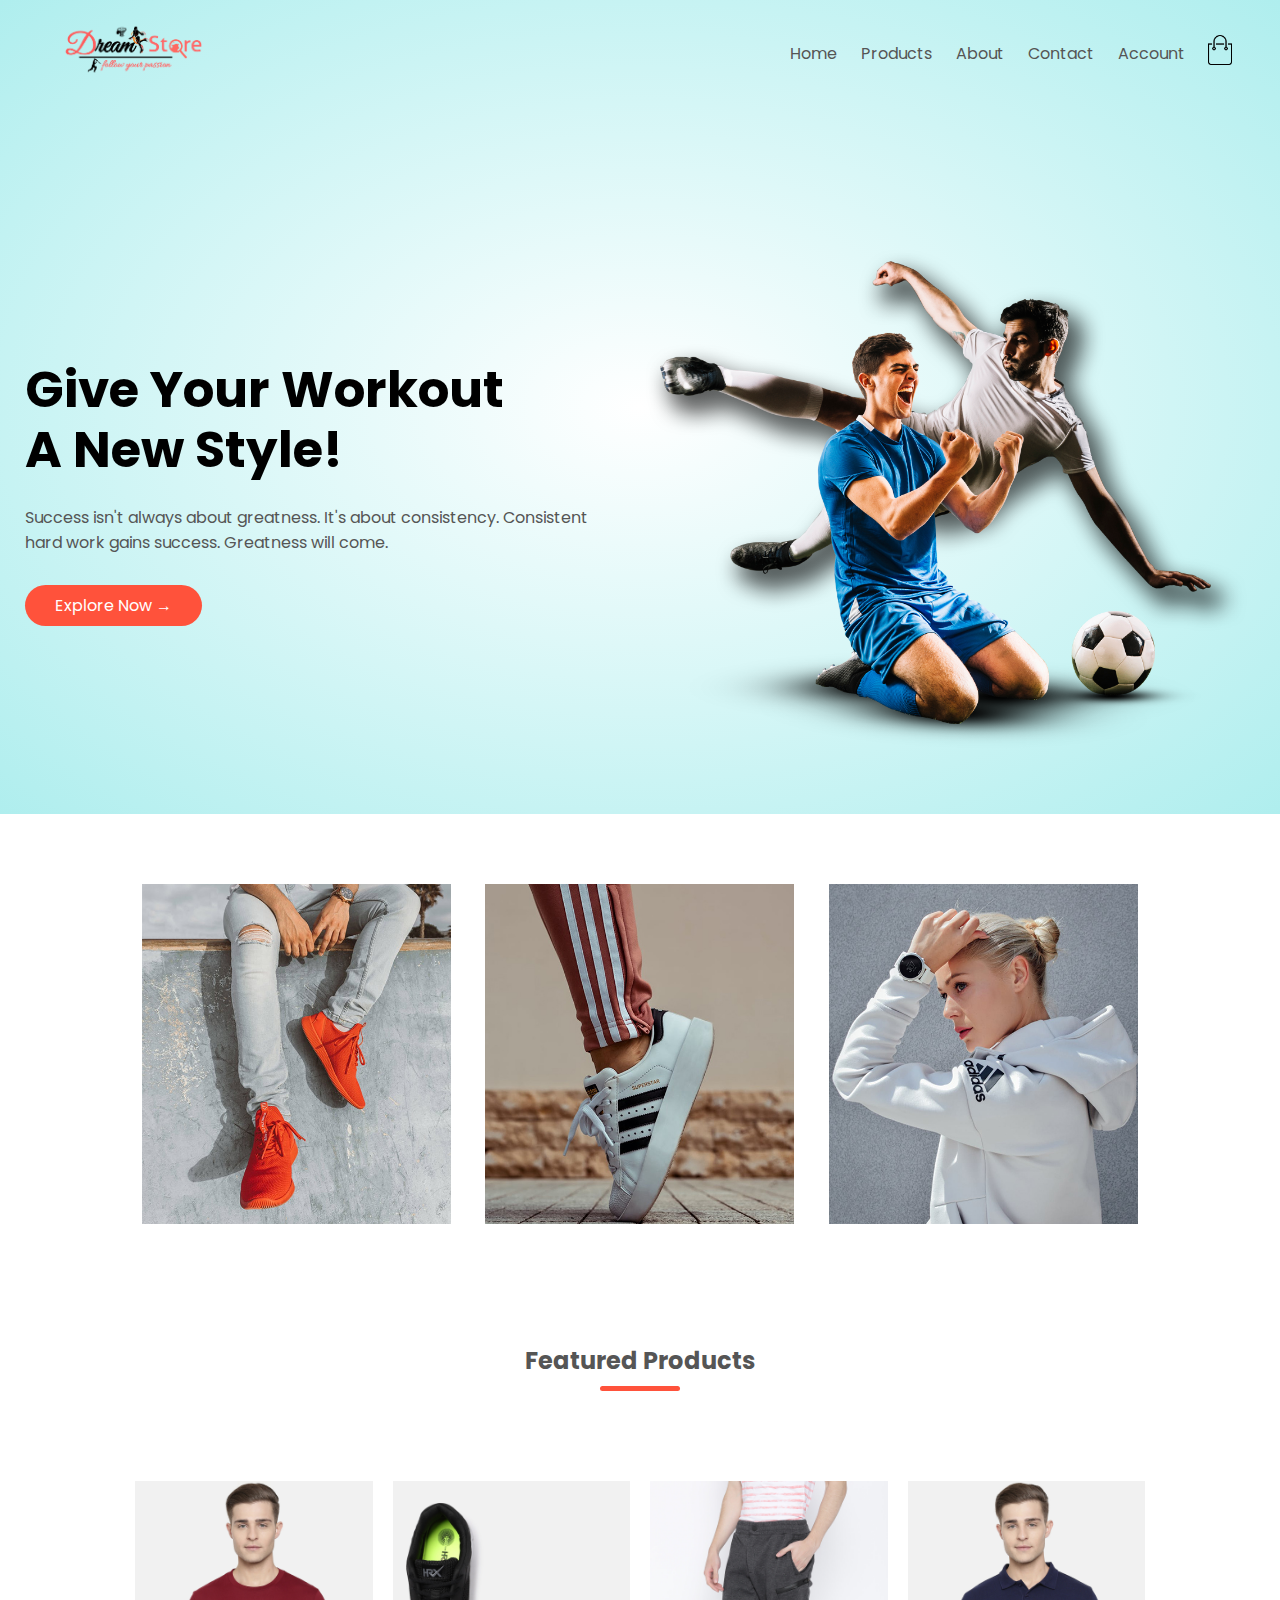
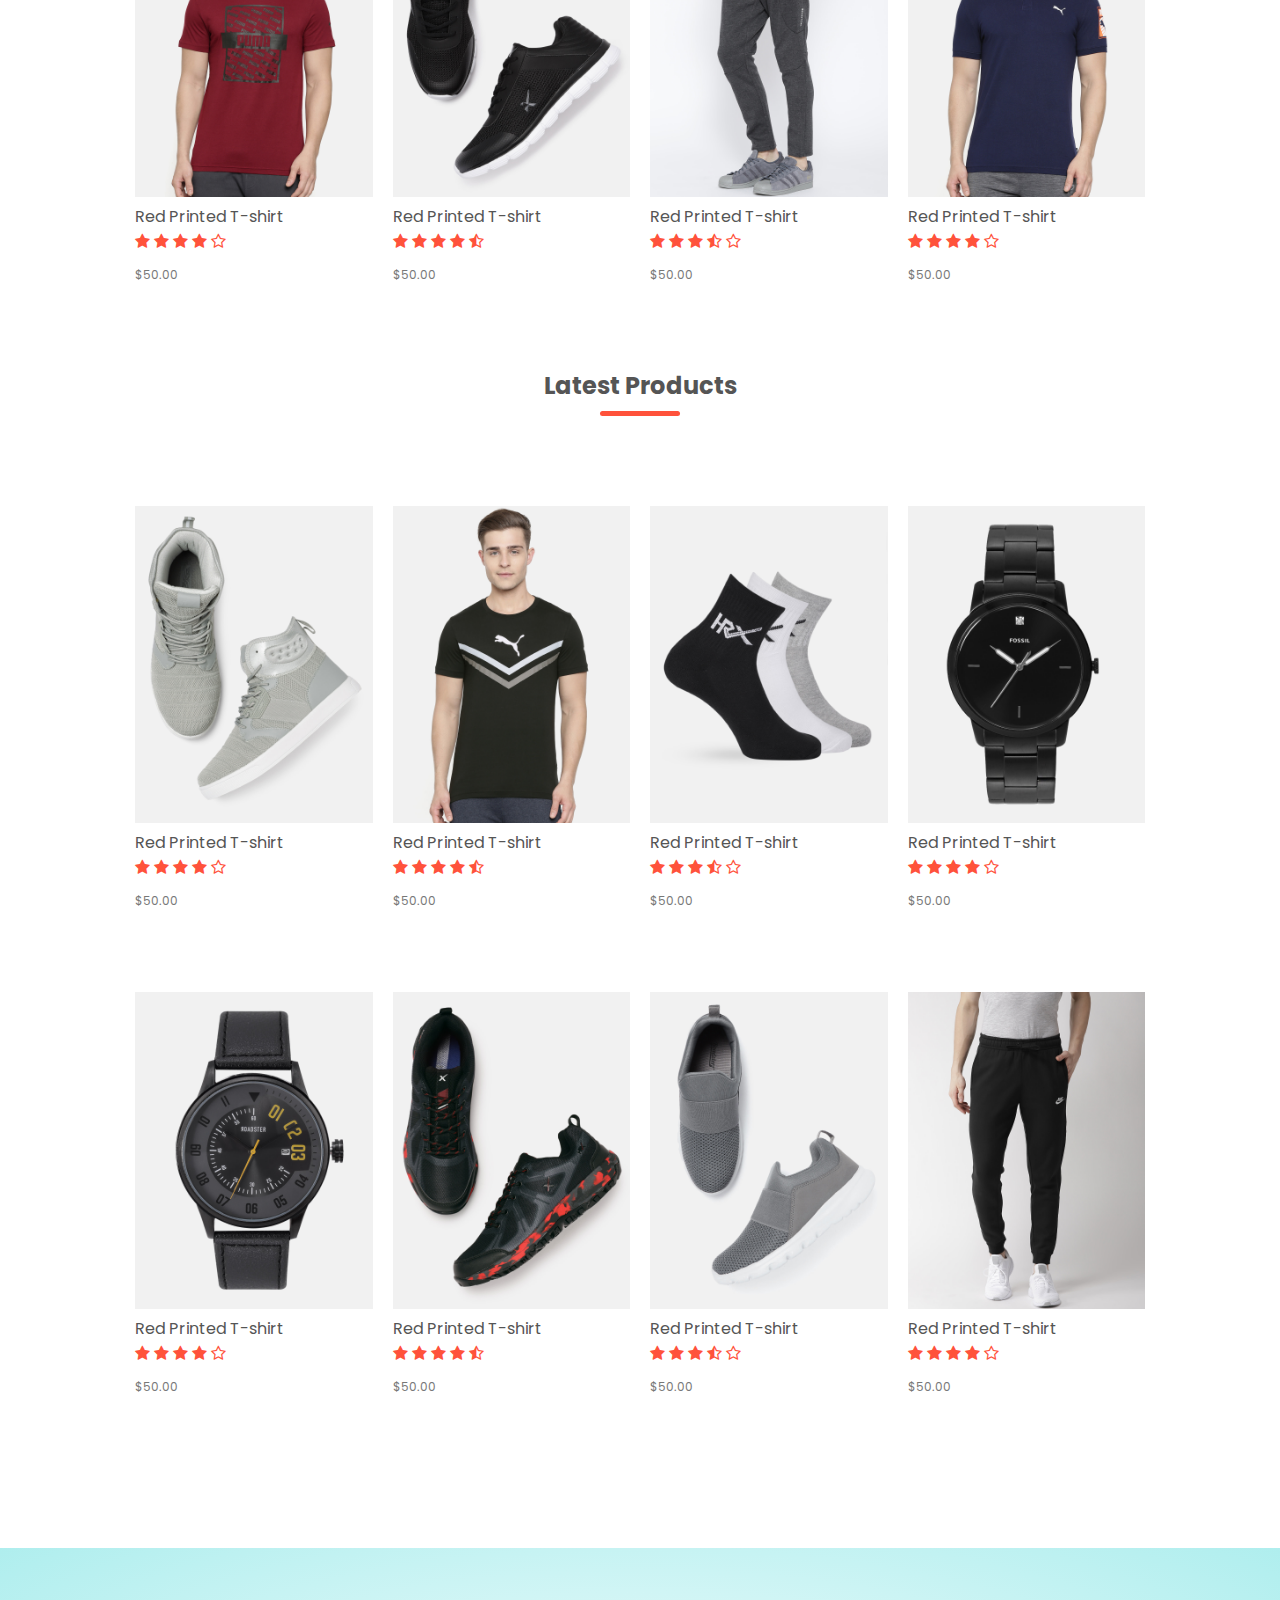
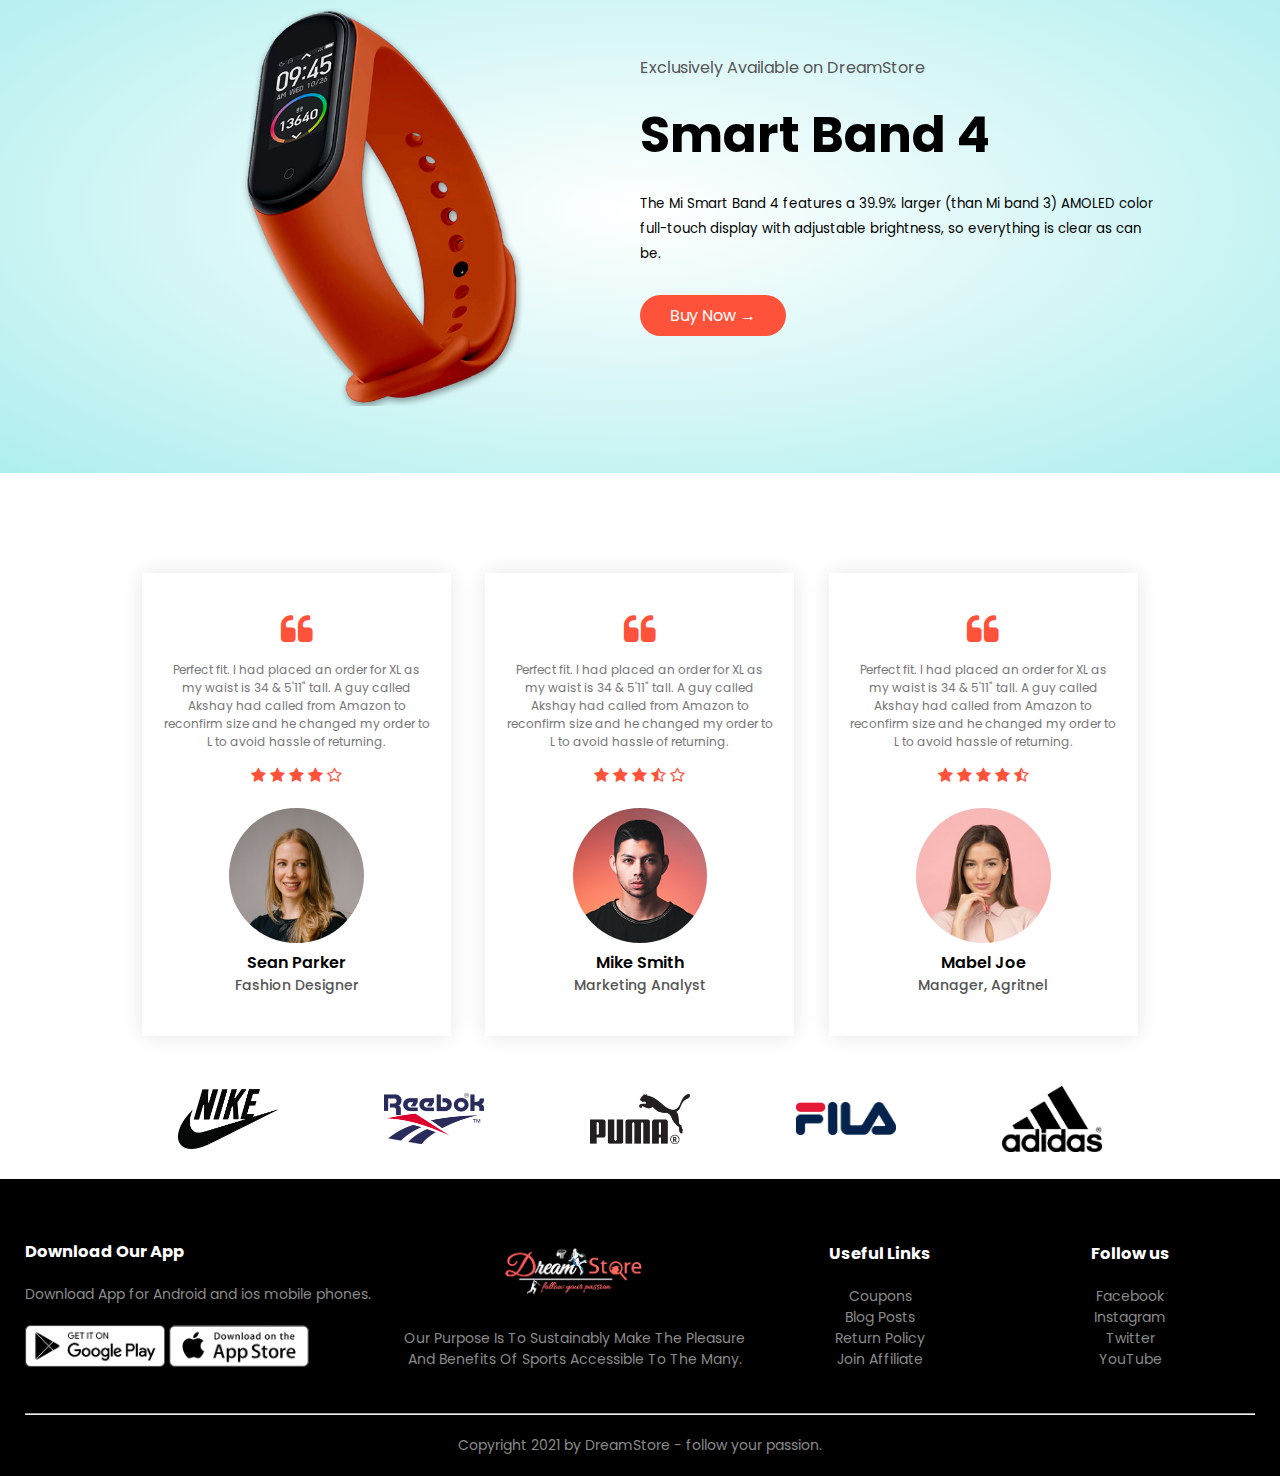
<file: index.html>
<!DOCTYPE html>
<html lang="en">

<head>
  <meta charset="UTF-8">
  <meta name="viewport" content="width=device-width, initial-scale=1.0">
  <link rel="stylesheet" type="text/css" href="css/style.css">
  <link href="https://fonts.googleapis.com/css2?family=Poppins:wght@300;400;500;600;700&display=swap" rel="stylesheet">
  <link rel="icon" href="images/cart.png" type="image/x-icon">
  <link rel="stylesheet" href="https://stackpath.bootstrapcdn.com/font-awesome/4.7.0/css/font-awesome.min.css">
  <title>DreamStore</title>
</head>

<body>

  <div class="header">
    <div class="container">

      <!-- Navbar Start -->

      <div class="navbar">
        <div class="logo">
          <a href="index.html"><img src="images/DreamStore.png" width="180px"></a>
        </div>

        <nav>
          <ul id="MenuItems">
            <li><a href="index.html">Home</a></li>
            <li><a href="products.html">Products</a></li>
            <li><a href="about.html">About</a></li>
            <li><a href="contact.html">Contact</a></li>
            <li><a href="account.html">Account</a></li>
          </ul>
        </nav>

        <a href="cart.html"><img src="images/cart.png" width="30px" height="30px"></a>

        <img src="images/menu.png" class="menu-icon" onclick="menutoggle()">
      </div>

      <!-- Navbar End -->



      <div class="row">
        <div class="col-2">
          <h1>Give Your Workout<br>A New Style!</h1>
          <p>Success isn't always about greatness. It's about consistency.
            Consistent<br>hard work gains success. Greatness will come.</p>
          <a href="#" class="btn">Explore Now &#8594</a>
        </div>

        <div class="col-2">
          <img src="images/image1.png">
        </div>
      </div>
    </div>
  </div>









  <!---------------------------------------------featured-------------------------------------------------------->

  <div class="categories">
    <div class="small-container">
      <div class="row">
        <div class="col-3"><img src="images/category-1.jpg"></div>
        <div class="col-3"><img src="images/category-2.jpg"></div>
        <div class="col-3"><img src="images/category-3.jpg"></div>
      </div>
    </div>
  </div>


  <!-----------------------------------------featured products--------------------------------------------------->

  <div class="small-container">
    <h2 class="products">Featured Products</h2>
    <div class="row">
      <div class="ref col-3">
        <a href="product-details.html"><img src="images/product-1.jpg"></a>
        <a href="product-details.html"></a>
        <h4>Red Printed T-shirt</h4></a>
        <div class="rating">
          <i class="fa fa-star"></i>
          <i class="fa fa-star"></i>
          <i class="fa fa-star"></i>
          <i class="fa fa-star"></i>
          <i class="fa fa-star-o"></i>
        </div>
        <p>$50.00</p>
      </div>

      <div class="ref col-3">
        <img src="images/product-2.jpg">
        <h4>Red Printed T-shirt</h4>
        <div class="rating">
          <i class="fa fa-star"></i>
          <i class="fa fa-star"></i>
          <i class="fa fa-star"></i>
          <i class="fa fa-star"></i>
          <i class="fa fa-star-half-o"></i>
        </div>
        <p>$50.00</p>
      </div>

      <div class="ref col-3">
        <img src="images/product-3.jpg">
        <h4>Red Printed T-shirt</h4>
        <div class="rating">
          <i class="fa fa-star"></i>
          <i class="fa fa-star"></i>
          <i class="fa fa-star"></i>
          <i class="fa fa-star-half-o"></i>
          <i class="fa fa-star-o"></i>
        </div>
        <p>$50.00</p>
      </div>

      <div class="ref col-3">
        <img src="images/product-4.jpg">
        <h4>Red Printed T-shirt</h4>
        <div class="rating">
          <i class="fa fa-star"></i>
          <i class="fa fa-star"></i>
          <i class="fa fa-star"></i>
          <i class="fa fa-star"></i>
          <i class="fa fa-star-o"></i>
        </div>
        <p>$50.00</p>
      </div>

    </div>

    <h2 class="products">Latest Products</h2>
    <div class="row">
      <div class="ref col-3">
        <img src="images/product-5.jpg">
        <h4>Red Printed T-shirt</h4>
        <div class="rating">
          <i class="fa fa-star"></i>
          <i class="fa fa-star"></i>
          <i class="fa fa-star"></i>
          <i class="fa fa-star"></i>
          <i class="fa fa-star-o"></i>
        </div>
        <p>$50.00</p>
      </div>

      <div class="ref col-3">
        <img src="images/product-6.jpg">
        <h4>Red Printed T-shirt</h4>
        <div class="rating">
          <i class="fa fa-star"></i>
          <i class="fa fa-star"></i>
          <i class="fa fa-star"></i>
          <i class="fa fa-star"></i>
          <i class="fa fa-star-half-o"></i>
        </div>
        <p>$50.00</p>
      </div>

      <div class="ref col-3">
        <img src="images/product-7.jpg">
        <h4>Red Printed T-shirt</h4>
        <div class="rating">
          <i class="fa fa-star"></i>
          <i class="fa fa-star"></i>
          <i class="fa fa-star"></i>
          <i class="fa fa-star-half-o"></i>
          <i class="fa fa-star-o"></i>
        </div>
        <p>$50.00</p>
      </div>

      <div class="ref col-3">
        <img src="images/product-8.jpg">
        <h4>Red Printed T-shirt</h4>
        <div class="rating">
          <i class="fa fa-star"></i>
          <i class="fa fa-star"></i>
          <i class="fa fa-star"></i>
          <i class="fa fa-star"></i>
          <i class="fa fa-star-o"></i>
        </div>
        <p>$50.00</p>
      </div>
    </div>

    <div class="row">
      <div class="ref col-3">
        <img src="images/product-9.jpg">
        <h4>Red Printed T-shirt</h4>
        <div class="rating">
          <i class="fa fa-star"></i>
          <i class="fa fa-star"></i>
          <i class="fa fa-star"></i>
          <i class="fa fa-star"></i>
          <i class="fa fa-star-o"></i>
        </div>
        <p>$50.00</p>
      </div>

      <div class="ref col-3">
        <img src="images/product-10.jpg">
        <h4>Red Printed T-shirt</h4>
        <div class="rating">
          <i class="fa fa-star"></i>
          <i class="fa fa-star"></i>
          <i class="fa fa-star"></i>
          <i class="fa fa-star"></i>
          <i class="fa fa-star-half-o"></i>
        </div>
        <p>$50.00</p>
      </div>

      <div class="ref col-3">
        <img src="images/product-11.jpg">
        <h4>Red Printed T-shirt</h4>
        <div class="rating">
          <i class="fa fa-star"></i>
          <i class="fa fa-star"></i>
          <i class="fa fa-star"></i>
          <i class="fa fa-star-half-o"></i>
          <i class="fa fa-star-o"></i>
        </div>
        <p>$50.00</p>
      </div>

      <div class="ref col-3">
        <img src="images/product-12.jpg">
        <h4>Red Printed T-shirt</h4>
        <div class="rating">
          <i class="fa fa-star"></i>
          <i class="fa fa-star"></i>
          <i class="fa fa-star"></i>
          <i class="fa fa-star"></i>
          <i class="fa fa-star-o"></i>
        </div>
        <p>$50.00</p>
      </div>
    </div>

  </div>


  <!---------------------------------------------Exclusive offers------------------------------------------------>

  <div class="offer">
    <div class="small-container">
      <div class="row">
        <div class="col-2">
          <img src="images/exclusive.png" class="offer-img">
        </div>
        <div class="col-2">
          <p>Exclusively Available on DreamStore</p>
          <h1>Smart Band 4</h1>
          <small>The Mi Smart Band 4 features a 39.9% larger (than Mi band 3) AMOLED color full-touch display
            with adjustable brightness, so everything is clear as can be.
          </small>
          <br><a href="#" class="btn">Buy Now &#8594</a>
        </div>
      </div>
    </div>
  </div>

  <!-------------------------------------------------testimonial------------------------------------------------->

  <div class="testimonial">
    <div class="small-container">
      <div class="row">
        <div class="col-3">
          <i class="fa fa-quote-left"></i>
          <p>Perfect fit. I had placed an order for XL as my waist is 34 & 5'11" tall. A guy called Akshay had called
            from Amazon to reconfirm size and he changed my order to L to avoid hassle of returning.</p>
          <div class="rating">
            <i class="fa fa-star"></i>
            <i class="fa fa-star"></i>
            <i class="fa fa-star"></i>
            <i class="fa fa-star"></i>
            <i class="fa fa-star-o"></i>
          </div>
          <img src="images/user-1.png">
          <h1>Sean Parker</h1>
          <h2>Fashion Designer</h2>
        </div>

        <div class="col-3">
          <i class="fa fa-quote-left"></i>
          <p>Perfect fit. I had placed an order for XL as my waist is 34 & 5'11" tall. A guy called Akshay had called
            from Amazon to reconfirm size and he changed my order to L to avoid hassle of returning.</p>
          <div class="rating">
            <i class="fa fa-star"></i>
            <i class="fa fa-star"></i>
            <i class="fa fa-star"></i>
            <i class="fa fa-star-half-o"></i>
            <i class="fa fa-star-o"></i>
          </div>
          <img src="images/user-2.png">
          <h1>Mike Smith</h1>
          <h2>Marketing Analyst</h2>
        </div>

        <div class="col-3">
          <i class="fa fa-quote-left"></i>
          <p>Perfect fit. I had placed an order for XL as my waist is 34 & 5'11" tall. A guy called Akshay had called
            from Amazon to reconfirm size and he changed my order to L to avoid hassle of returning.</p>
          <div class="rating">
            <i class="fa fa-star"></i>
            <i class="fa fa-star"></i>
            <i class="fa fa-star"></i>
            <i class="fa fa-star"></i>
            <i class="fa fa-star-half-o"></i>
          </div>
          <img src="images/user-3.png">
          <h1>Mabel Joe</h1>
          <h2>Manager, Agritnel</h2>
        </div>

      </div>
    </div>
  </div>

  <!----------------------------------------------------Brands--------------------------------------------------->

  <div class="brand">
    <div class="small-container">
      <div class="row">
        <div class="col-5">
          <img src="images/Nike.png">
        </div>
        <div class="col-5">
          <img src="images/Reebok.png">
        </div>
        <div class="col-5">
          <img src="images/Puma.png">
        </div>
        <div class="col-5">
          <img src="images/Fila.png">
        </div>
        <div class="col-5">
          <img src="images/Adidas.png">
        </div>
      </div>
    </div>
  </div>

  <!----------------------------------------------------footer--------------------------------------------------->

  <div class="footer">
    <div class="container">
      <div class="row">
        <div class="footer-col-1">
          <h3>Download Our App</h3>
          <p>Download App for Android and ios mobile phones.</p>
          <div class="app-logo">
            <a href="#"><img src="images/play-store.png"></a>
            <a href="#"><img src="images/app-store.png"></a>
          </div>
        </div>
        <div class="footer-col-2">
          <img src="images/DreamStore white.png">
          <p>Our Purpose Is To Sustainably Make The Pleasure And Benefits Of Sports Accessible To The Many.</p>
        </div>
        <div class="footer-col-3">
          <h3>Useful Links</h3>
          <ul>
            <li>Coupons</li>
            <li>Blog Posts</li>
            <li>Return Policy</li>
            <li>Join Affiliate</li>
          </ul>
        </div>

        <div class="footer-col-4">
          <h3>Follow us</h3>
          <ul>
            <li>Facebook</li>
            <li>Instagram</li>
            <li>Twitter</li>
            <li>YouTube</li>
          </ul>
        </div>
      </div>
      <hr>
      <p class="copyright">Copyright 2021 by DreamStore - follow your passion.</p>
    </div>
  </div>

  <!-----------------------------------------------JavaScript Part---------------------------------------------->

  <script>
    var MenuItems = document.getElementById("MenuItems");
    MenuItems.style.maxHeight = "0px";

    function menutoggle() {
      if (MenuItems.style.maxHeight == "0px") {
        MenuItems.style.maxHeight = "200px";
      }

      else {
        MenuItems.style.maxHeight = "0px";
      }
    }

  </script>

</body>

</html>
</file>
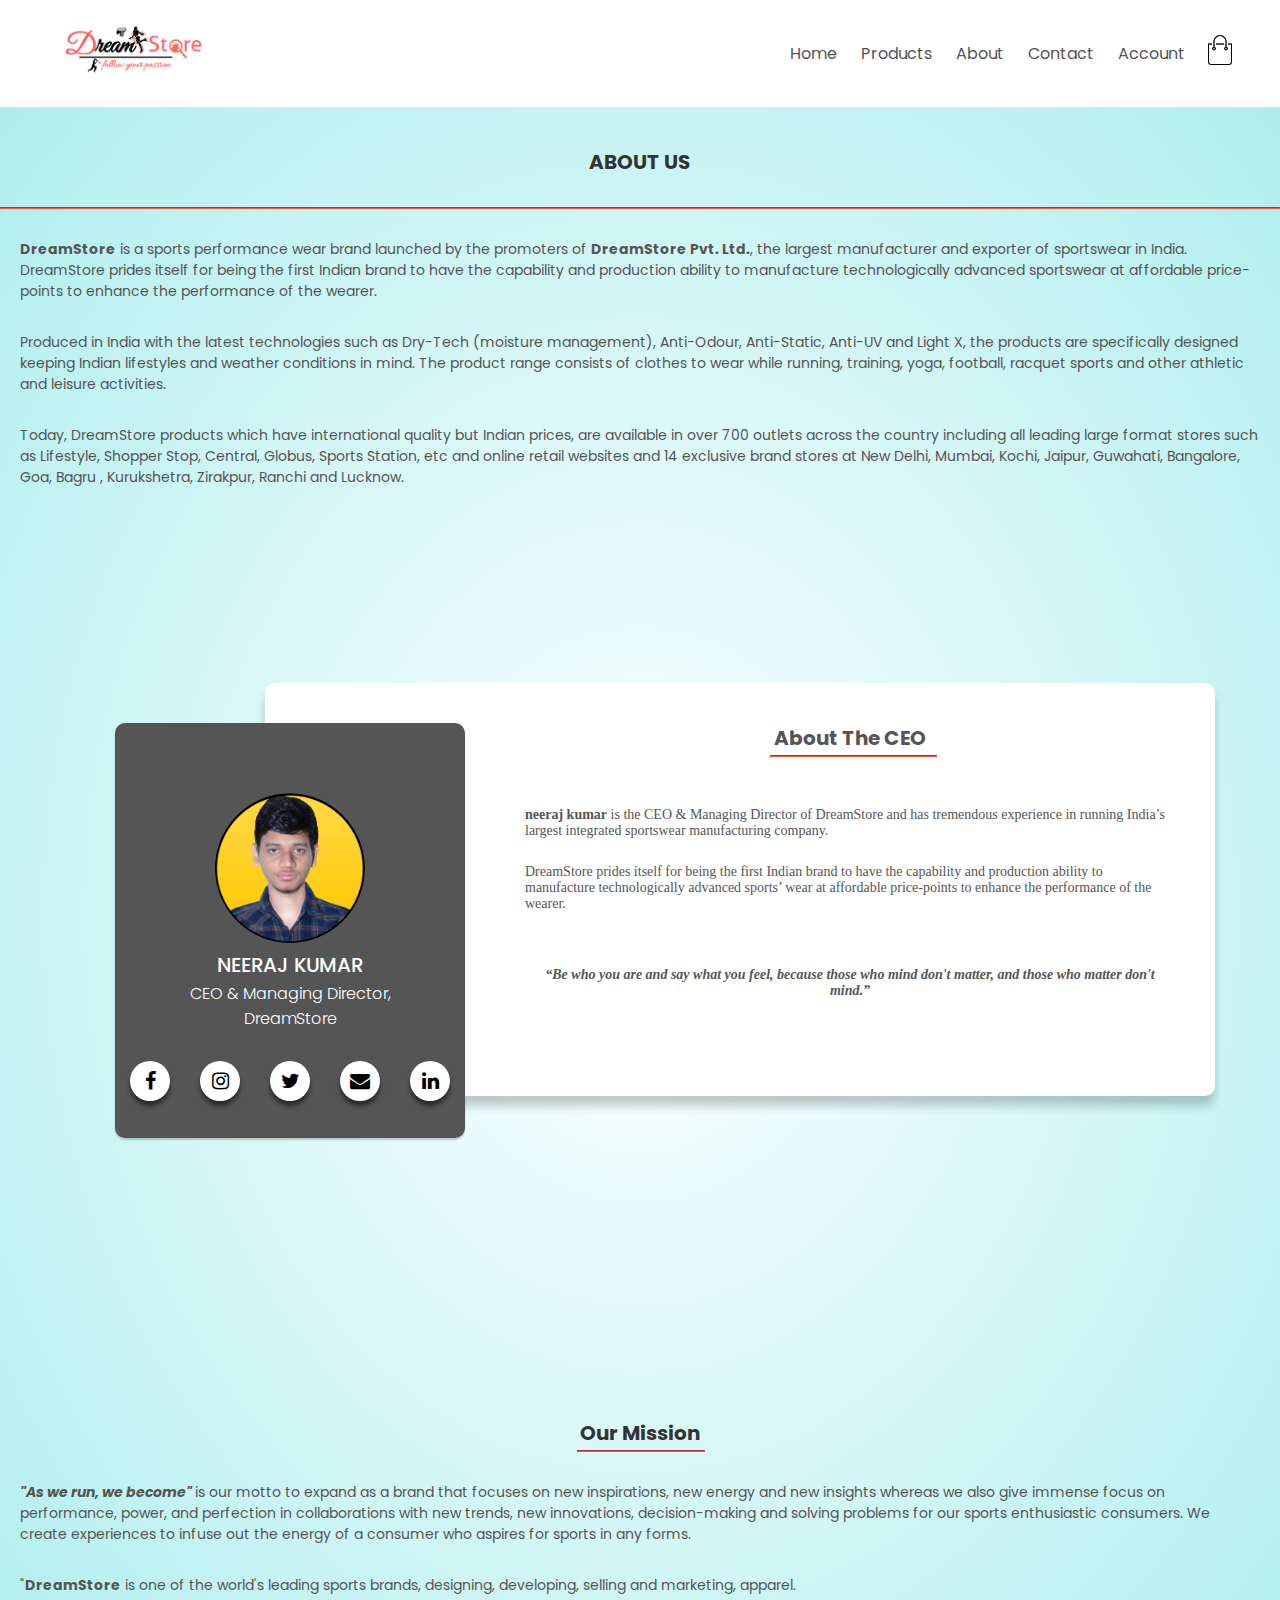
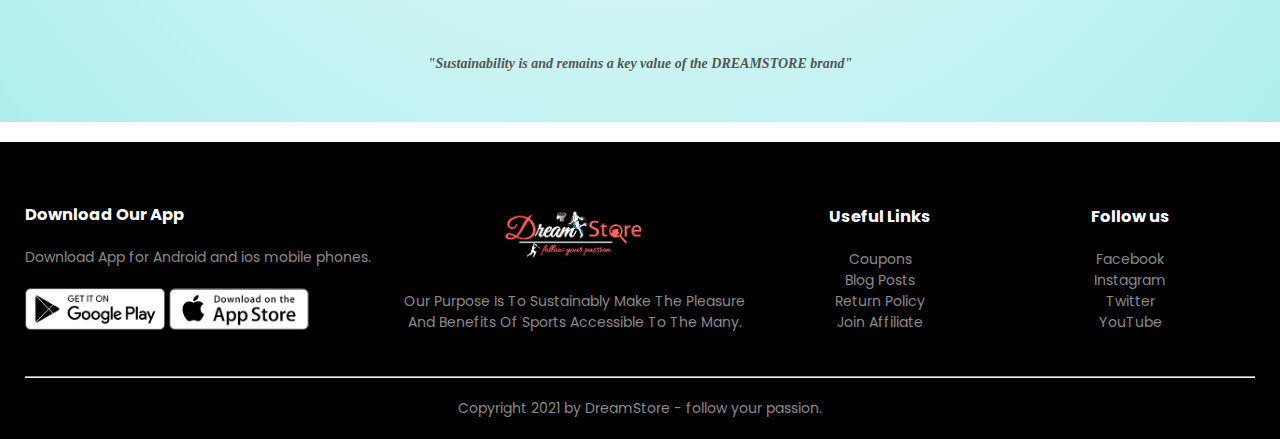
<file: about.html>
<!DOCTYPE html>
<html lang="en">

<head>
  <meta charset="UTF-8">
  <meta name="viewport" content="width=device-width, initial-scale=1.0">
  <link rel="stylesheet" type="text/css" href="css/style.css">
  <link href="https://fonts.googleapis.com/css2?family=Poppins:wght@300;400;500;600;700&display=swap" rel="stylesheet">
  <link rel="icon" href="images/cart.png" type="image/x-icon">
  <link rel="stylesheet" href="https://stackpath.bootstrapcdn.com/font-awesome/4.7.0/css/font-awesome.min.css">
  <title>DreamStore</title>
</head>

<body>

  <div class="container">
    <div class="navbar">
      <div class="logo">
        <img src="images/DreamStore.png" width="180px">
      </div>

      <nav>
        <ul id="MenuItems">
          <li><a href="index.html">Home</a></li>
          <li><a href="products.html">Products</a></li>
          <li><a href="about.html">About</a></li>
          <li><a href="contact.html">Contact</a></li>
          <li><a href="account.html">Account</a></li>
        </ul>
      </nav>
      <a href="cart.html"><img src="images/cart.png" width="30px" height="30px"></a>
      <img src="images/menu.png" class="menu-icon" onclick="menutoggle()">
    </div>
  </div>

  <!---------------------------------------------about us-------------------------------------------------------->

  <div class="aboutus mt-20 pt-25">
    <h2>ABOUT US</h2>
    <hr class="baseline">
    <div class="details">
      <p><b>DreamStore</b> is a sports performance wear brand launched by the promoters of <b>DreamStore Pvt. Ltd.</b>,
        the largest manufacturer and exporter of sportswear in India. DreamStore prides itself for being the
        first Indian brand to have the capability and production ability to manufacture technologically
        advanced sportswear at affordable price-points to enhance the performance of the wearer.</p>

      <p>Produced in India with the latest technologies such as Dry-Tech (moisture management), Anti-Odour,
        Anti-Static, Anti-UV and Light X, the products are specifically designed keeping Indian lifestyles
        and weather conditions in mind. The product range consists of clothes to wear while running, training,
        yoga, football, racquet sports and other athletic and leisure activities.</p>

      <p>Today, DreamStore products which have international quality but Indian prices, are available in over 700
        outlets across the country including all leading large format stores such as Lifestyle, Shopper Stop,
        Central, Globus, Sports Station, etc and online retail websites and 14 exclusive brand stores at New
        Delhi, Mumbai, Kochi, Jaipur, Guwahati, Bangalore, Goa, Bagru , Kurukshetra, Zirakpur, Ranchi and Lucknow.</p>
    </div>

    <section2>
      <div class="container">
        <div class="contact-info">
          <div>
            <img src="images/NeerajPic.png" class="mypic">
          </div>
          <p class="name">NEERAJ KUMAR</p>
          <p class="bio">CEO & Managing Director, DreamStore</p>>

          <div class="social-media">
            <ul>
              <li><a href="https://www.facebook.com/people/Neeraj-Kumar/100021778267997" target="_blank"> <i
                    class="fa fa-facebook"></i></a>
              </li>
              <li><a href="https://www.instagram.com" target="_blank"><i class="fa fa-instagram"></i></a></li>
              <li><a href="https://twitter.com" target="_blank"><i class="fa fa-twitter"></i></a></li>
              <li><a href="mailto:neerajkmahawar2017@gmail.com?"><i class="fa fa-envelope"></i></a></li>
              <li><a href="https://www.linkedin.com/in/neeraj-kumar-/" target="_blank"><i
                    class="fa fa-linkedin"></i></a>
              </li>
            </ul>
          </div>
        </div>

        <div class="contact-form">
          <p class="ceo">About The CEO</p>
          <hr class="baseline3">
          <div class="form-box">
            <p><b><a href="../Personal site/index.html">neeraj kumar</a></b> is the CEO & Managing Director of
              DreamStore
              and has tremendous experience in running India’s
              largest integrated sportswear manufacturing company.</p>
            <p>DreamStore prides itself for being the first Indian brand to have the capability and production ability
              to manufacture
              technologically advanced sports’ wear at affordable price-points to enhance the performance of the wearer.
            </p>
            <p class="em"><em>“Be who you are and say what you feel, because those who mind don't matter, and those who
                matter don't mind.”</em></p>
          </div>
        </div>
      </div>
    </section2>

    <h3>Our Mission</h3>
    <hr class="baseline2">
    <div class="details">
      <p><em><b>"As we run, we become" </b></em> is our motto to expand as a brand that focuses on new inspirations, new
        energy and new
        insights whereas we also give immense focus on performance, power, and perfection in collaborations with
        new trends, new innovations, decision-making and solving problems for our sports enthusiastic consumers.
        We create experiences to infuse out the energy of a consumer who aspires for sports in any forms.</p>

      <p>"<b>DreamStore</b> is one of the world's leading sports brands, designing, developing, selling and marketing,
        apparel.</p>

      <p class="em"><em>"Sustainability is and remains a key value of the DREAMSTORE brand"</em></p>
    </div>
  </div>

  <!----------------------------------------------------footer--------------------------------------------------->

  <div class="footer">
    <div class="container">
      <div class="row">
        <div class="footer-col-1">
          <h3>Download Our App</h3>
          <p>Download App for Android and ios mobile phones.</p>
          <div class="app-logo">
            <a href="#"><img src="images/play-store.png"></a>
            <a href="#"><img src="images/app-store.png"></a>
          </div>
        </div>
        <div class="footer-col-2">
          <img src="images/DreamStore white.png">
          <p>Our Purpose Is To Sustainably Make The Pleasure And Benefits Of Sports Accessible To The Many.</p>
        </div>
        <div class="footer-col-3">
          <h3>Useful Links</h3>
          <ul>
            <li>Coupons</li>
            <li>Blog Posts</li>
            <li>Return Policy</li>
            <li>Join Affiliate</li>
          </ul>
        </div>

        <div class="footer-col-4">
          <h3>Follow us</h3>
          <ul>
            <li>Facebook</li>
            <li>Instagram</li>
            <li>Twitter</li>
            <li>YouTube</li>
          </ul>
        </div>
      </div>
      <hr>
      <p class="copyright">Copyright 2021 by DreamStore - follow your passion.</p>
    </div>
  </div>

  <!-----------------------------------------------JavaScript Part---------------------------------------------->

  <script>

    var MenuItems = document.getElementById("MenuItems");
    MenuItems.style.maxHeight = "0px";

    function menutoggle() {
      if (MenuItems.style.maxHeight == "0px") {
        MenuItems.style.maxHeight = "200px";
      }

      else {
        MenuItems.style.maxHeight = "0px";
      }
    }

  </script>

</body>

</html>
</file>
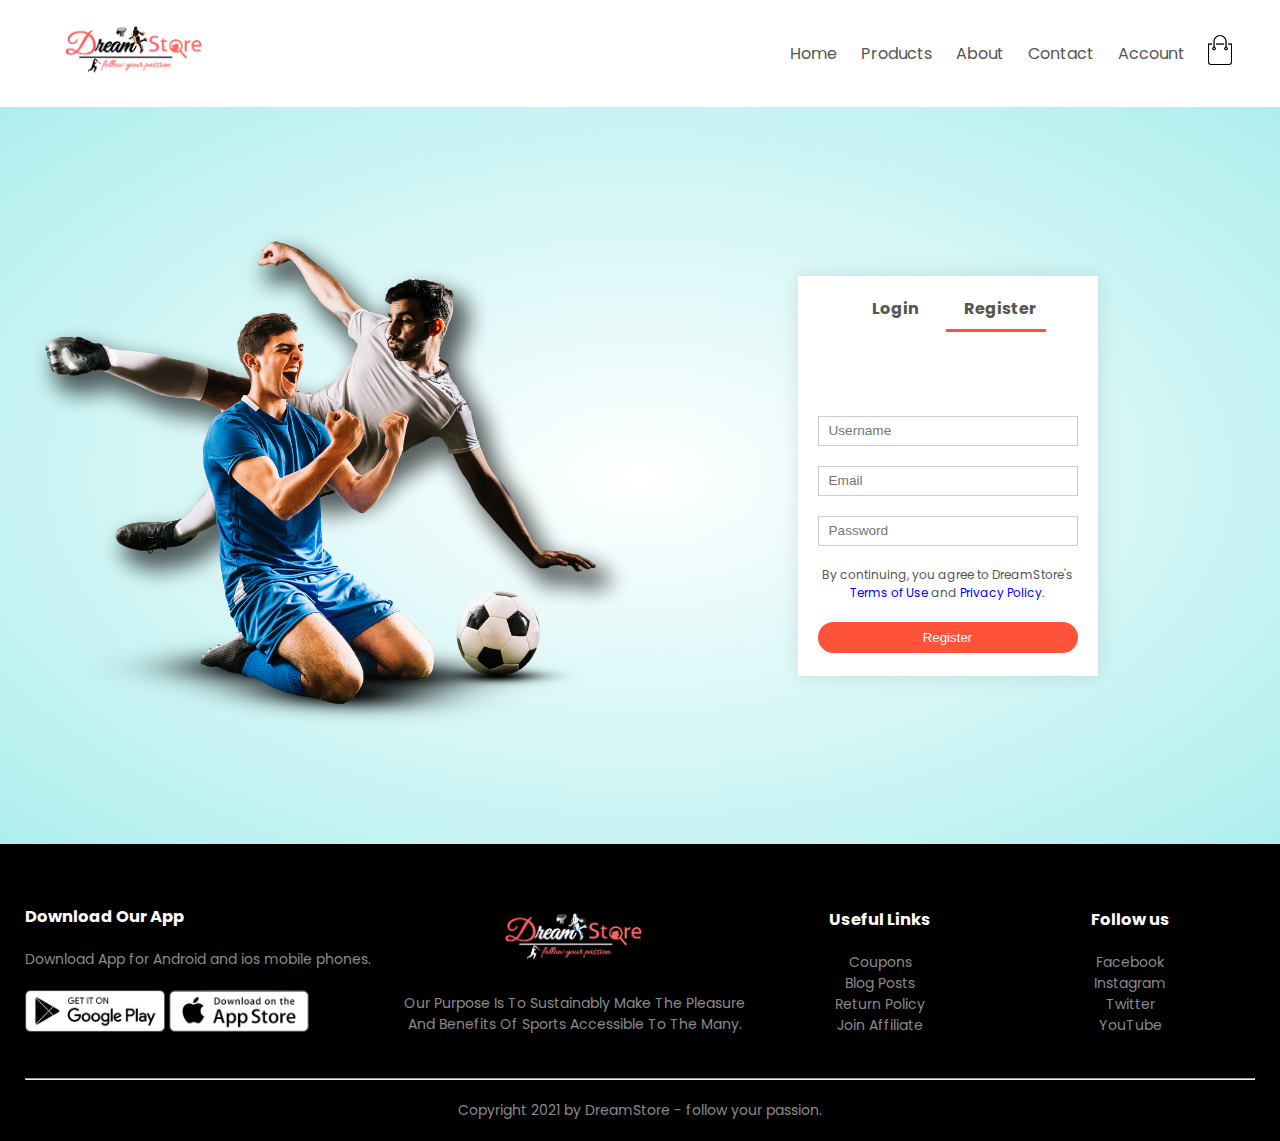
<file: account.html>
<!DOCTYPE html>
<html lang="en">

<head>
  <meta charset="UTF-8">
  <meta name="viewport" content="width=device-width, initial-scale=1.0">
  <link rel="stylesheet" type="text/css" href="css/style.css">
  <link href="https://fonts.googleapis.com/css2?family=Poppins:wght@300;400;500;600;700&display=swap" rel="stylesheet">
  <link rel="icon" href="images/cart.png" type="image/x-icon">
  <link rel="stylesheet" href="https://stackpath.bootstrapcdn.com/font-awesome/4.7.0/css/font-awesome.min.css">
  <title>DreamStore</title>
</head>

<body>

  <div class="container">
    <div class="navbar">
      <div class="logo">
        <img src="images/DreamStore.png" width="180px">
      </div>

      <nav>
        <ul id="MenuItems">
          <li><a href="index.html">Home</a></li>
          <li><a href="products.html">Products</a></li>
          <li><a href="about.html">About</a></li>
          <li><a href="contact.html">Contact</a></li>
          <li><a href="account.html">Account</a></li>
        </ul>
      </nav>
      <a href="cart.html"><img src="images/cart.png" width="30px" height="30px"></a>
      <img src="images/menu.png" class="menu-icon" onclick="menutoggle()">
    </div>
  </div>

  <!---------------------------------------account login page---------------------------------------------------->

  <div class="account-page">
    <div class="container">
      <div class="row">
        <div class="col-2">
          <img src="images/image1.png" width="100%">
        </div>
        <div class="col-2">
          <div class="form-container">
            <div class="form-btn">
              <span onclick="login()">Login</span>
              <span onclick="register()">Register</span>
              <hr id="indicator">
            </div>
            <form id="LoginForm">
              <input type="text" placeholder="Username">
              <input type="password" placeholder="Password">
              <button type="submit" class="btn">Login</button>
              <a href="#">Forgot password?</a>
            </form>
            <form id="RegForm">
              <input type="text" placeholder="Username">
              <input type="email" placeholder="Email">
              <input type="password" placeholder="Password">
              <br>
              <p>By continuing, you agree to DreamStore's <a href="#" class="tc">Terms of Use</a>
                and <a href="#" class="tc">Privacy Policy</a>.</p>
              <button type="submit" class="btn">Register</button>
            </form>
          </div>
        </div>
      </div>
    </div>
  </div>

  <!----------------------------------------------------footer--------------------------------------------------->

  <div class="footer">
    <div class="container">
      <div class="row">
        <div class="footer-col-1">
          <h3>Download Our App</h3>
          <p>Download App for Android and ios mobile phones.</p>
          <div class="app-logo">
            <a href="#"><img src="images/play-store.png"></a>
            <a href="#"><img src="images/app-store.png"></a>
          </div>
        </div>
        <div class="footer-col-2">
          <img src="images/DreamStore white.png">
          <p>Our Purpose Is To Sustainably Make The Pleasure And Benefits Of Sports Accessible To The Many.</p>
        </div>
        <div class="footer-col-3">
          <h3>Useful Links</h3>
          <ul>
            <li>Coupons</li>
            <li>Blog Posts</li>
            <li>Return Policy</li>
            <li>Join Affiliate</li>
          </ul>
        </div>

        <div class="footer-col-4">
          <h3>Follow us</h3>
          <ul>
            <li>Facebook</li>
            <li>Instagram</li>
            <li>Twitter</li>
            <li>YouTube</li>
          </ul>
        </div>
      </div>
      <hr>
      <p class="copyright">Copyright 2021 by DreamStore - follow your passion.</p>
    </div>
  </div>

  <!-----------------------------------------------JavaScript Part---------------------------------------------->

  <script>

    var MenuItems = document.getElementById("MenuItems");
    MenuItems.style.maxHeight = "0px";

    function menutoggle() {
      if (MenuItems.style.maxHeight == "0px") {
        MenuItems.style.maxHeight = "200px";
      }

      else {
        MenuItems.style.maxHeight = "0px";
      }
    }

    var LoginForm = document.getElementById("LoginForm");
    var RegForm = document.getElementById("RegForm");
    var indicator = document.getElementById("indicator");

    function register() {
      RegForm.style.transform = "translateX(0px)";
      LoginForm.style.transform = "translateX(0px)";
      indicator.style.transform = "translateX(100px)";
    }

    function login() {
      RegForm.style.transform = "translateX(300px)";
      LoginForm.style.transform = "translateX(300px)";
      indicator.style.transform = "translateX(0px)";
    }

  </script>

</body>

</html>
</file>
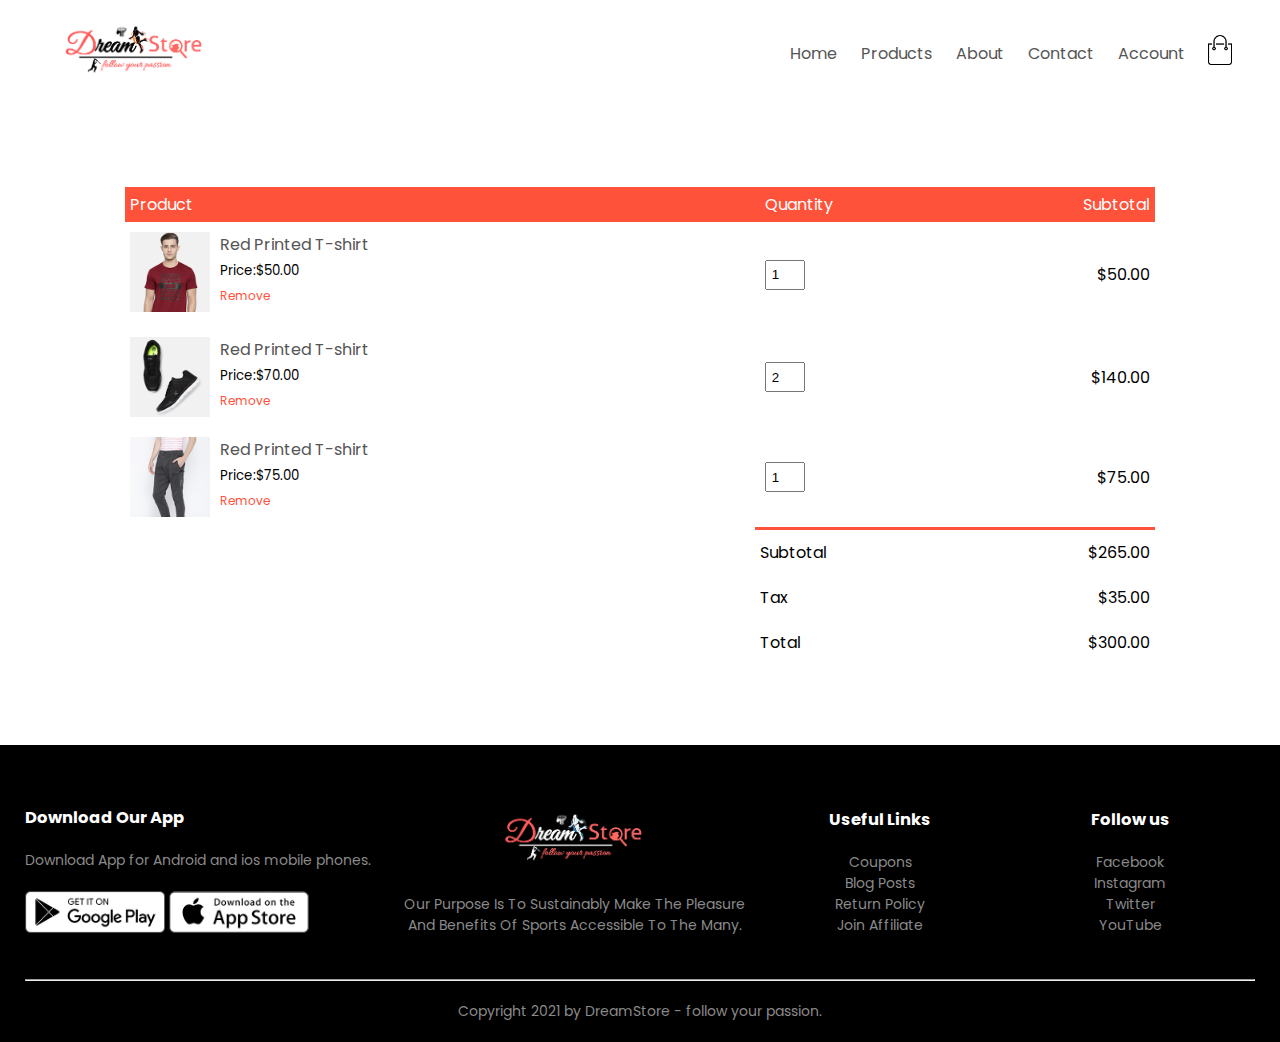
<file: cart.html>
<!DOCTYPE html>
<html lang="en">
<head>
    <meta charset="UTF-8">
    <meta name="viewport" content="width=device-width, initial-scale=1.0">
    <link rel="stylesheet" type="text/css" href="css/style.css" >
    <link href="https://fonts.googleapis.com/css2?family=Poppins:wght@300;400;500;600;700&display=swap" rel="stylesheet">
    <link rel = "icon" href ="images/cart.png" type = "image/x-icon" >
    <link rel = "stylesheet" href="https://stackpath.bootstrapcdn.com/font-awesome/4.7.0/css/font-awesome.min.css">
    <title>DreamStore</title>
</head>
<body>
 
  <div class="container">
    <div class="navbar">
        <div class="logo">
          <img src="images/DreamStore.png" width="180px">
        </div>
      
      <nav>
        <ul id="MenuItems">
          <li><a href="index.html">Home</a></li>
          <li><a href="products.html">Products</a></li>
          <li><a href="about.html">About</a></li>
          <li><a href="contact.html">Contact</a></li>
          <li><a href="account.html">Account</a></li>
        </ul>
      </nav>
        <a href="cart.html"><img src="images/cart.png" width="30px" height="30px"></a>
        <img src="images/menu.png" class="menu-icon" onclick="menutoggle()">
    </div>
  </div> 

<!---------------------------------------cart item details---------------------------------------------------->

<div class="small-container cart-page">
   <table>
    <tr>
        <th>Product</th>
        <th>Quantity</th>
        <th>Subtotal</th>
    </tr>
    <tr>
        <td>
          <div class="cart-info">
            <a href="product-details.html"><img src="images/buy-1.jpg"></a>
            <div>
              <p>Red Printed T-shirt</p>
              <small>Price:$50.00</small>
              <br>
              <a href="#">Remove</a>
            </div>
          </div>
        </td>
        <td><input type="number" value="1"></td>
        <td>$50.00</td>
    </tr>

    <tr>
        <td>
          <div class="cart-info">
            <img src="images/buy-2.jpg">
            <div>
              <p>Red Printed T-shirt</p>
              <small>Price:$70.00</small>
              <br>
              <a href="#">Remove</a>
            </div>
          </div>
        </td>
        <td><input type="number" value="2"></td>
        <td>$140.00</td>
    </tr>

    <tr>
        <td>
          <div class="cart-info">
            <img src="images/buy-3.jpg">
            <div>
              <p>Red Printed T-shirt</p>
              <small>Price:$75.00</small>
              <br>
              <a href="#">Remove</a>
            </div>
          </div>
        </td>
        <td><input type="number" value="1"></td>
        <td>$75.00</td>
    </tr>
   </table>
   <div class="total-price">
       <table>
          <tr>
            <td>Subtotal</td>
            <td>$265.00</td>
          </tr>
          <tr>
            <td>Tax</td>
            <td>$35.00</td>
          </tr>
          <tr>
            <td>Total</td>
            <td>$300.00</td>
          </tr>
       </table>
   </div>
</div>


<!----------------------------------------------------footer--------------------------------------------------->

<div class="footer">
 <div class="container">
  <div class="row">
     <div class="footer-col-1">
       <h3>Download Our App</h3>
       <p>Download App for Android and ios mobile phones.</p>
       <div class="app-logo">
        <a href="#"><img src="images/play-store.png"></a> 
        <a href="#"><img src="images/app-store.png"></a> 
       </div>
     </div>
     <div class="footer-col-2">
      <img src="images/DreamStore white.png">
      <p>Our Purpose Is To Sustainably Make The Pleasure And Benefits Of Sports Accessible To The Many.</p>
     </div>
     <div class="footer-col-3">
      <h3>Useful Links</h3>
      <ul>
        <li>Coupons</li>
        <li>Blog Posts</li>
        <li>Return Policy</li>
        <li>Join Affiliate</li>
      </ul>
    </div>
    
    <div class="footer-col-4">
      <h3>Follow us</h3>
      <ul>
        <li>Facebook</li>
        <li>Instagram</li>
        <li>Twitter</li>
        <li>YouTube</li>
      </ul>
    </div>
  </div>
  <hr>
  <p class="copyright">Copyright 2021 by DreamStore - follow your passion.</p>
 </div>
</div>

<!-----------------------------------------------JavaScript Part---------------------------------------------->

<script>
 
  var MenuItems = document.getElementById("MenuItems");
  MenuItems.style.maxHeight = "0px";

  function menutoggle() {
    if(MenuItems.style.maxHeight == "0px"){
      MenuItems.style.maxHeight = "200px";
    }

    else{
      MenuItems.style.maxHeight = "0px";
    }
  }


</script>

</body>
</html>
</file>
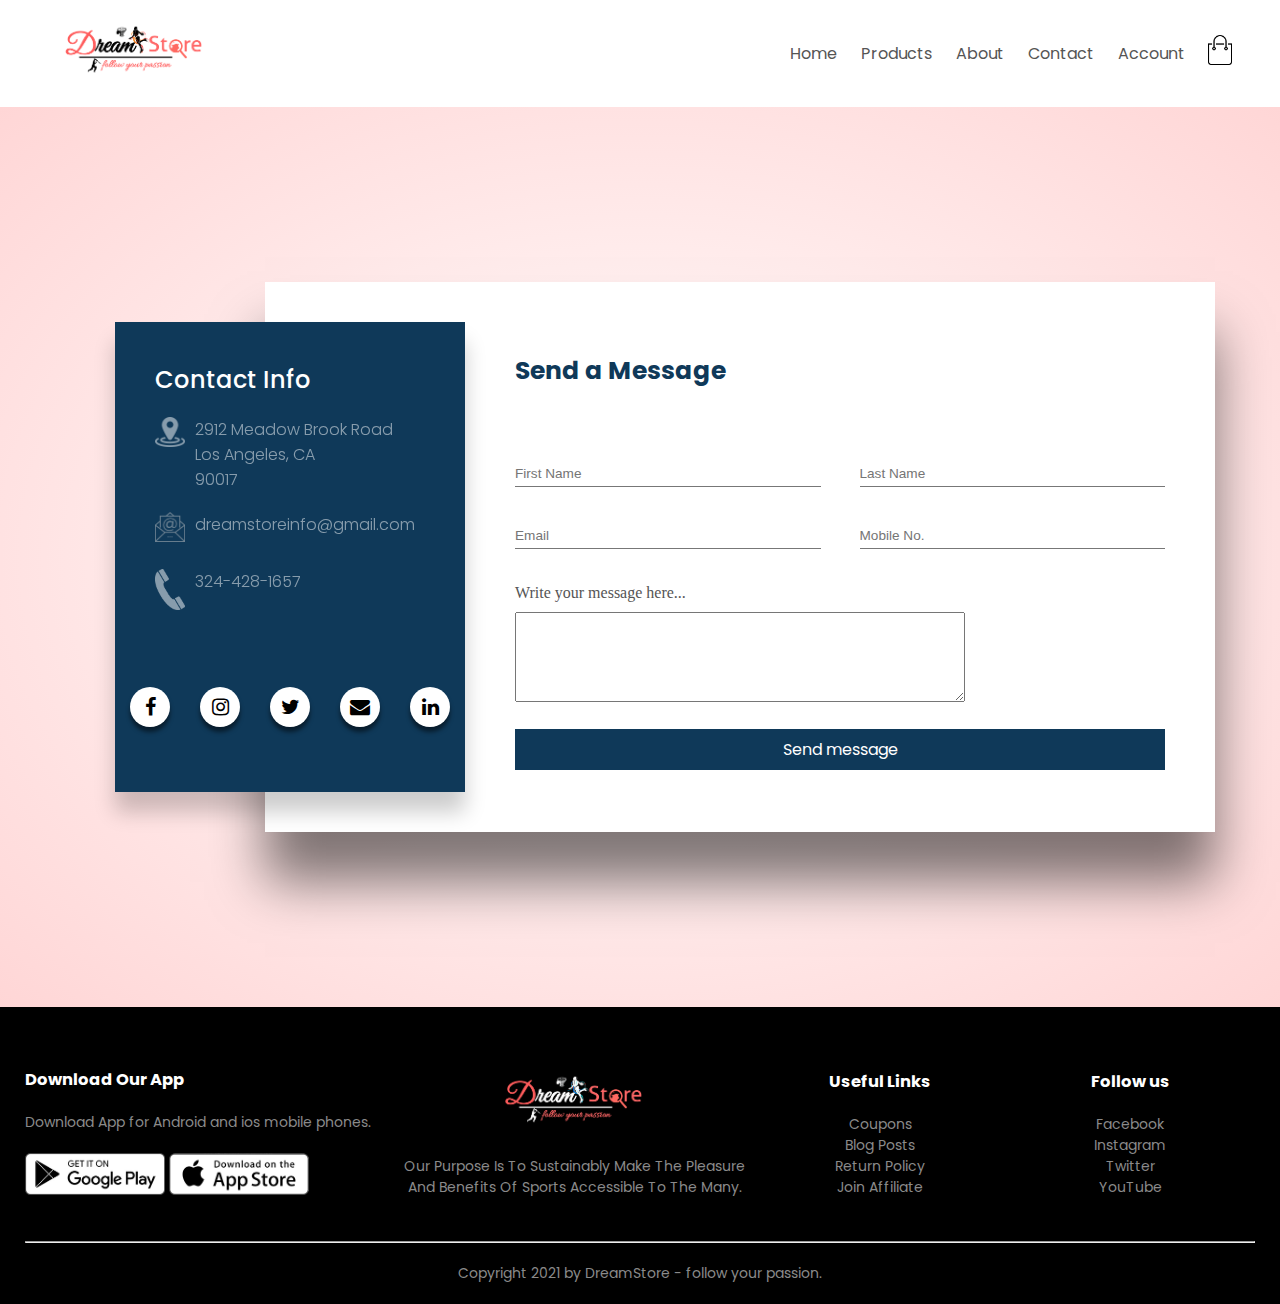
<file: contact.html>
<!DOCTYPE html>
<html lang="en">

<head>
  <meta charset="UTF-8">
  <meta name="viewport" content="width=device-width, initial-scale=1.0">
  <link rel="stylesheet" type="text/css" href="css/style.css">
  <link href="https://fonts.googleapis.com/css2?family=Poppins:wght@300;400;500;600;700&display=swap" rel="stylesheet">
  <link rel="icon" href="images/cart.png" type="image/x-icon">
  <link rel="stylesheet" href="https://stackpath.bootstrapcdn.com/font-awesome/4.7.0/css/font-awesome.min.css">
  <title>DreamStore</title>
</head>

<body>

  <div class="container">
    <div class="navbar">
      <div class="logo">
        <img src="images/DreamStore.png" width="180px">
      </div>

      <nav>
        <ul id="MenuItems">
          <li><a href="index.html">Home</a></li>
          <li><a href="products.html">Products</a></li>
          <li><a href="about.html">About</a></li>
          <li><a href="contact.html">Contact</a></li>
          <li><a href="account.html">Account</a></li>
        </ul>
      </nav>
      <a href="cart.html"><img src="images/cart.png" width="30px" height="30px"></a>
      <img src="images/menu.png" class="menu-icon" onclick="menutoggle()">
    </div>
  </div>

  <!---------------------------------------------contact page---------------------------------------------------->
  <section>
    <div class="container">
      <div class="contact-info">
        <div>
          <h2>Contact Info</h2>
          <ul class="info">
            <li><span><img src="images/location.png"></span>
              <span>2912 Meadow Brook Road<br>Los Angeles, CA<br>90017</span>
            </li>
            <li><span><img src="images/mail.png"></span>
              <span><a href="mailto:dreamstoreinfo@gmail.com?"></a>dreamstoreinfo@gmail.com</span>
            </li>
            <li><span><img src="images/calling.png"></span>
              <span>324-428-1657</span>
            </li>
          </ul>
        </div>

        <div class="social-media">
          <ul>
            <li><a href="https://www.facebook.com/people/Neeraj-Kumar/100021778267997" target="_blank"> <i
                  class="fa fa-facebook"></i></a>
            </li>
            <li><a href="https://www.instagram.com" target="_blank"><i class="fa fa-instagram"></i></a></li>
            <li><a href="https://twitter.com" target="_blank"><i class="fa fa-twitter"></i></a></li>
            <li><a href="mailto:neerajkmahawar2017@gmail.com?"><i class="fa fa-envelope"></i></a></li>
            <li><a href="https://www.linkedin.com/in/neeraj-kumar-/" target="_blank"><i class="fa fa-linkedin"></i></a>
            </li>
          </ul>
        </div>
      </div>

      <div class="contact-form">
        <h2>Send a Message</h2>
        <div class="form-box">
          <div class="input-box w50">
            <input type="text" name="" placeholder="First Name" required>
          </div>
          <div class="input-box w50">
            <input type="text" name="" placeholder="Last Name" required>
          </div>
          <div class="input-box w50">
            <input type="email" placeholder="Email" name="" required>
          </div>
          <div class="input-box w50">
            <input type="text" name="" placeholder="Mobile No." required>
          </div>
          <div class="w100">
            <h4>Write your message here...</h4>
            <textarea name="" style="height:90px; width:450px"></textarea>
          </div>
          <a href="" type="submit" class="w100 send_btn">Send message</a>
        </div>
      </div>
    </div>
  </section>

  <!----------------------------------------------------footer--------------------------------------------------->

  <div class="footer">
    <div class="container">
      <div class="row">
        <div class="footer-col-1">
          <h3>Download Our App</h3>
          <p>Download App for Android and ios mobile phones.</p>
          <div class="app-logo">
            <a href="#"><img src="images/play-store.png"></a>
            <a href="#"><img src="images/app-store.png"></a>
          </div>
        </div>
        <div class="footer-col-2">
          <img src="images/DreamStore white.png">
          <p>Our Purpose Is To Sustainably Make The Pleasure And Benefits Of Sports Accessible To The Many.</p>
        </div>
        <div class="footer-col-3">
          <h3>Useful Links</h3>
          <ul>
            <li>Coupons</li>
            <li>Blog Posts</li>
            <li>Return Policy</li>
            <li>Join Affiliate</li>
          </ul>
        </div>

        <div class="footer-col-4">
          <h3>Follow us</h3>
          <ul>
            <li>Facebook</li>
            <li>Instagram</li>
            <li>Twitter</li>
            <li>YouTube</li>
          </ul>
        </div>
      </div>
      <hr>
      <p class="copyright">Copyright 2021 by DreamStore - follow your passion.</p>
    </div>
  </div>

  <!-----------------------------------------------JavaScript Part---------------------------------------------->

  <script>

    var MenuItems = document.getElementById("MenuItems");
    MenuItems.style.maxHeight = "0px";

    function menutoggle() {
      if (MenuItems.style.maxHeight == "0px") {
        MenuItems.style.maxHeight = "200px";
      }

      else {
        MenuItems.style.maxHeight = "0px";
      }
    }

  </script>

</body>

</html>
</file>
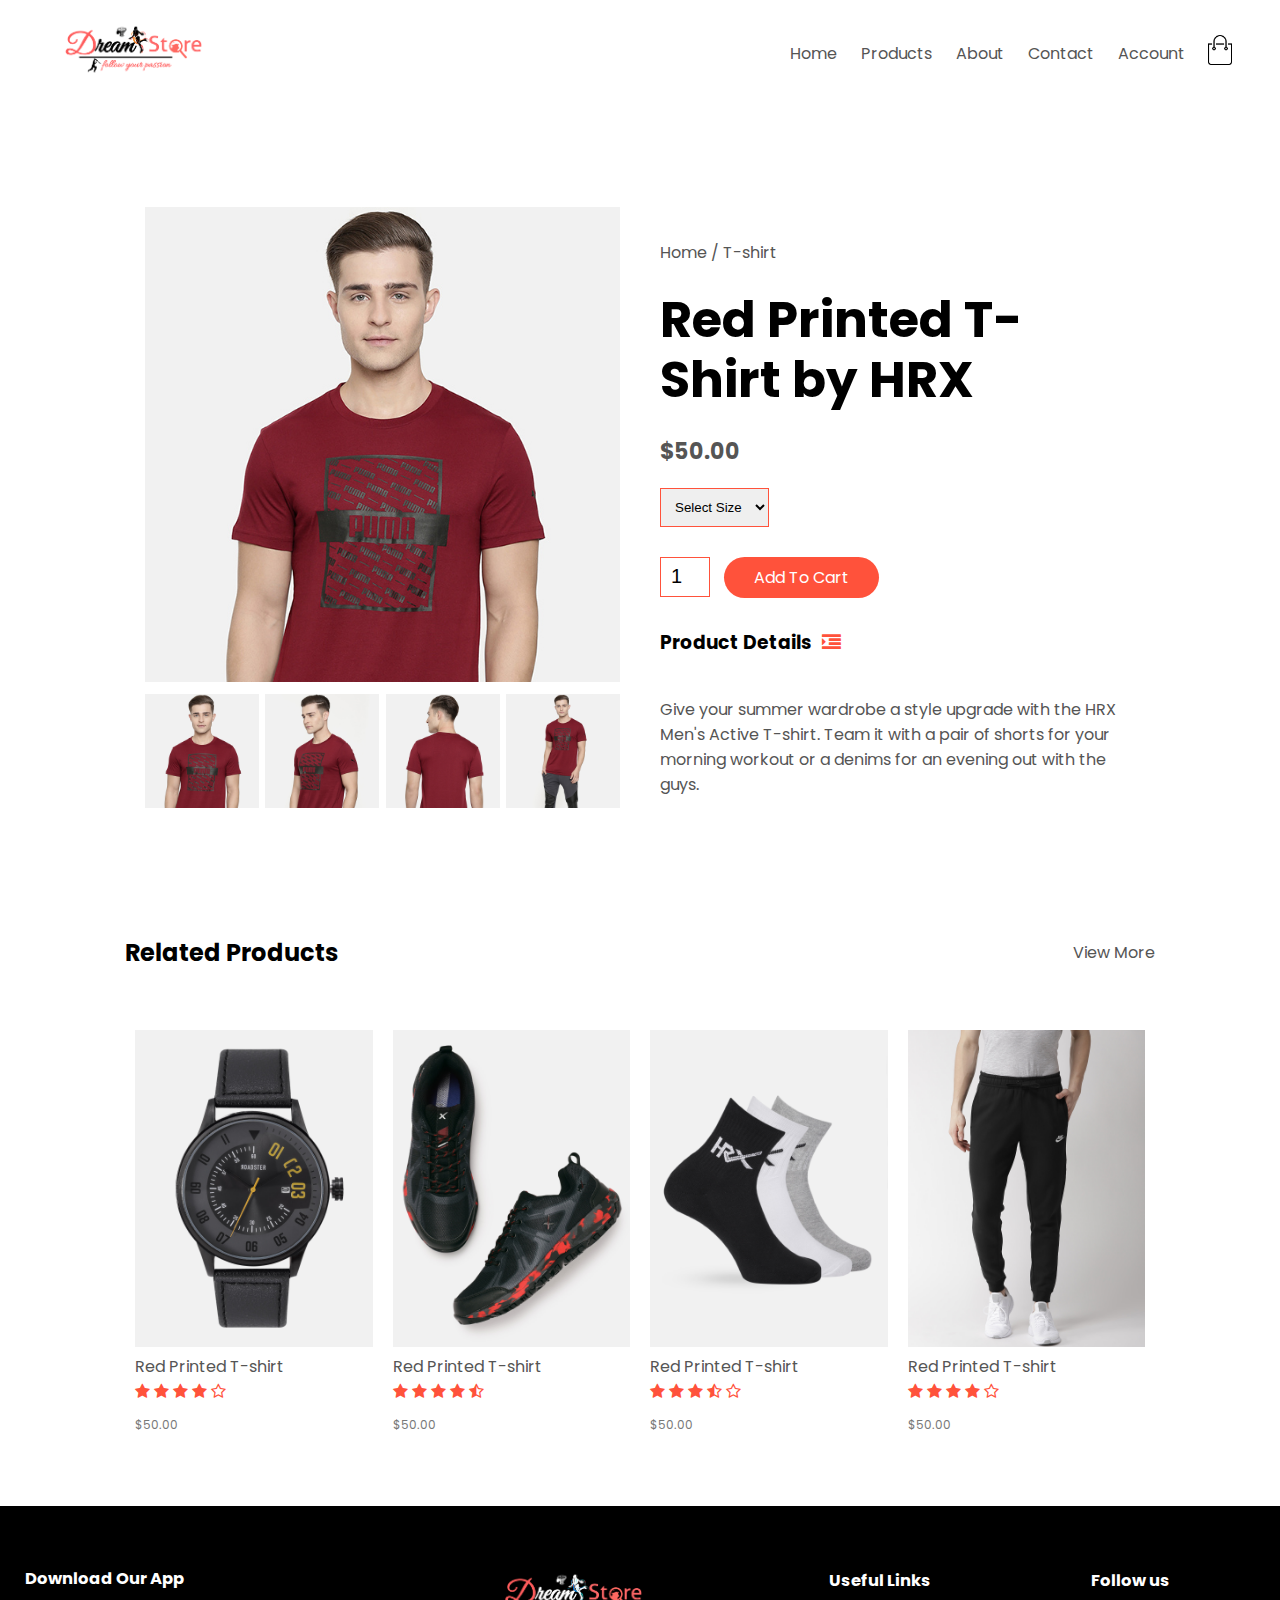
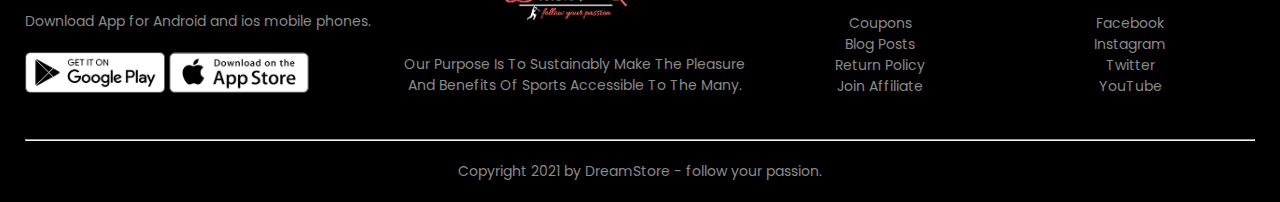
<file: product-details.html>
<!DOCTYPE html>
<html lang="en">
<head>
    <meta charset="UTF-8">
    <meta name="viewport" content="width=device-width, initial-scale=1.0">
    <link rel="stylesheet" type="text/css" href="css/style.css" >
    <link href="https://fonts.googleapis.com/css2?family=Poppins:wght@300;400;500;600;700&display=swap" rel="stylesheet">
    <link rel = "icon" href ="images/cart.png" type = "image/x-icon" >
    <link rel = "stylesheet" href="https://stackpath.bootstrapcdn.com/font-awesome/4.7.0/css/font-awesome.min.css">
    <title>All Products - DreamStore</title>
</head>
<body>
 
  <div class="container">
    <div class="navbar">
        <div class="logo">
          <img src="images/DreamStore.png" width="180px">
        </div>
      
      <nav>
        <ul id="MenuItems">
          <li><a href="index.html">Home</a></li>
          <li><a href="products.html">Products</a></li>
          <li><a href="about.html">About</a></li>
          <li><a href="contact.html">Contact</a></li>
          <li><a href="account.html">Account</a></li>
        </ul>
      </nav>
        <a href="cart.html"><img src="images/cart.png" width="30px" height="30px"></a>
        <img src="images/menu.png" class="menu-icon" onclick="menutoggle()">
    </div>
  </div> 

<!-----------------------------------------product details---------------------------------------------------->

<div class="small-container single-product">
 <div class="row">
   <div class="col-2">
     <img src="images/gallery-1.jpg" width="100%" id="productImg">

     <div class="small-img-row">
       <div class="small-img-col">
        <img src="images/gallery-1.jpg" width="100%" class="small-img">
       </div>
       <div class="small-img-col">
        <img src="images/gallery-2.jpg" width="100%" class="small-img">
       </div>
       <div class="small-img-col">
        <img src="images/gallery-3.jpg" width="100%" class="small-img">
       </div>
       <div class="small-img-col">
        <img src="images/gallery-4.jpg" width="100%" class="small-img">
       </div>
     </div>

   </div>
   <div class="col-2">
      <p>Home / T-shirt</p>
      <h1>Red Printed T-Shirt by HRX</h1>
      <h4>$50.00</h4>
      <select>
        <option>Select Size</option>
        <option>S</option>
        <option>M</option>
        <option>L</option>
        <option>XL</option>
        <option>XXL</option>
      </select>
      <input type="number" value="1">
      <a href="#" class="btn">Add To Cart</a>

      <h3>Product Details<i class="fa fa-indent"></i></h3>
      <br>
      <p>Give your summer wardrobe a style upgrade with the HRX Men's Active T-shirt. Team it with a 
         pair of shorts for your morning workout or a denims for an evening out with the guys.</p>

   </div>
 </div>
</div>


<!-----------------------------------------featured products--------------------------------------------------->

<div class="small-container">
  <div class="row row-div">
    <h2>Related Products</h2>
    <p>View More</p>
  </div>
</div>

<!-----------------------------------------featured products--------------------------------------------------->

<div class="small-container">

    <div class="row">
      <div class="ref col-3">
        <img src="images/product-9.jpg">
        <h4>Red Printed T-shirt</h4>
        <div class="rating">
          <i class="fa fa-star"></i>
          <i class="fa fa-star"></i>
          <i class="fa fa-star"></i>
          <i class="fa fa-star"></i>
          <i class="fa fa-star-o"></i>
        </div>
        <p>$50.00</p>
      </div>

      <div class="ref col-3">
        <img src="images/product-10.jpg">
        <h4>Red Printed T-shirt</h4>
        <div class="rating">
          <i class="fa fa-star"></i>
          <i class="fa fa-star"></i>
          <i class="fa fa-star"></i>
          <i class="fa fa-star"></i>
          <i class="fa fa-star-half-o"></i>
        </div>
        <p>$50.00</p>
      </div>

      <div class="ref col-3">
        <img src="images/product-7.jpg">
        <h4>Red Printed T-shirt</h4>
        <div class="rating">
          <i class="fa fa-star"></i>
          <i class="fa fa-star"></i>
          <i class="fa fa-star"></i>
          <i class="fa fa-star-half-o"></i>
          <i class="fa fa-star-o"></i>
        </div>
        <p>$50.00</p>
      </div>

      <div class="ref col-3">
        <img src="images/product-12.jpg">
        <h4>Red Printed T-shirt</h4>
        <div class="rating">
          <i class="fa fa-star"></i>
          <i class="fa fa-star"></i>
          <i class="fa fa-star"></i>
          <i class="fa fa-star"></i>
          <i class="fa fa-star-o"></i>
        </div>
        <p>$50.00</p>
      </div>
    </div>

  </div> 


<!----------------------------------------------------footer--------------------------------------------------->

<div class="footer">
 <div class="container">
  <div class="row">
     <div class="footer-col-1">
       <h3>Download Our App</h3>
       <p>Download App for Android and ios mobile phones.</p>
       <div class="app-logo">
        <a href="#"><img src="images/play-store.png"></a> 
        <a href="#"><img src="images/app-store.png"></a> 
       </div>
     </div>
     <div class="footer-col-2">
      <img src="images/DreamStore white.png">
      <p>Our Purpose Is To Sustainably Make The Pleasure And Benefits Of Sports Accessible To The Many.</p>
     </div>
     <div class="footer-col-3">
      <h3>Useful Links</h3>
      <ul>
        <li>Coupons</li>
        <li>Blog Posts</li>
        <li>Return Policy</li>
        <li>Join Affiliate</li>
      </ul>
    </div>
    
    <div class="footer-col-4">
      <h3>Follow us</h3>
      <ul>
        <li>Facebook</li>
        <li>Instagram</li>
        <li>Twitter</li>
        <li>YouTube</li>
      </ul>
    </div>
  </div>
  <hr>
  <p class="copyright">Copyright 2021 by DreamStore - follow your passion.</p>
 </div>
</div>

<!-----------------------------------------------JavaScript Part---------------------------------------------->

<script>
 
  var MenuItems = document.getElementById("MenuItems");
  MenuItems.style.maxHeight = "0px";

  function menutoggle() {
    if(MenuItems.style.maxHeight == "0px"){
      MenuItems.style.maxHeight = "200px";
    }

    else{
      MenuItems.style.maxHeight = "0px";
    }
  }

  var productImg = document.getElementById("productImg");
  var smallImg = document.getElementsByClassName("small-img");

  smallImg[0].onclick = function(){
    productImg.src = smallImg[0].src;
  }

  smallImg[1].onclick = function(){
    productImg.src = smallImg[1].src;
  }

  smallImg[2].onclick = function(){
    productImg.src = smallImg[2].src;
  }

  smallImg[3].onclick = function(){
    productImg.src = smallImg[3].src;
  }

</script>

</body>
</html>
</file>
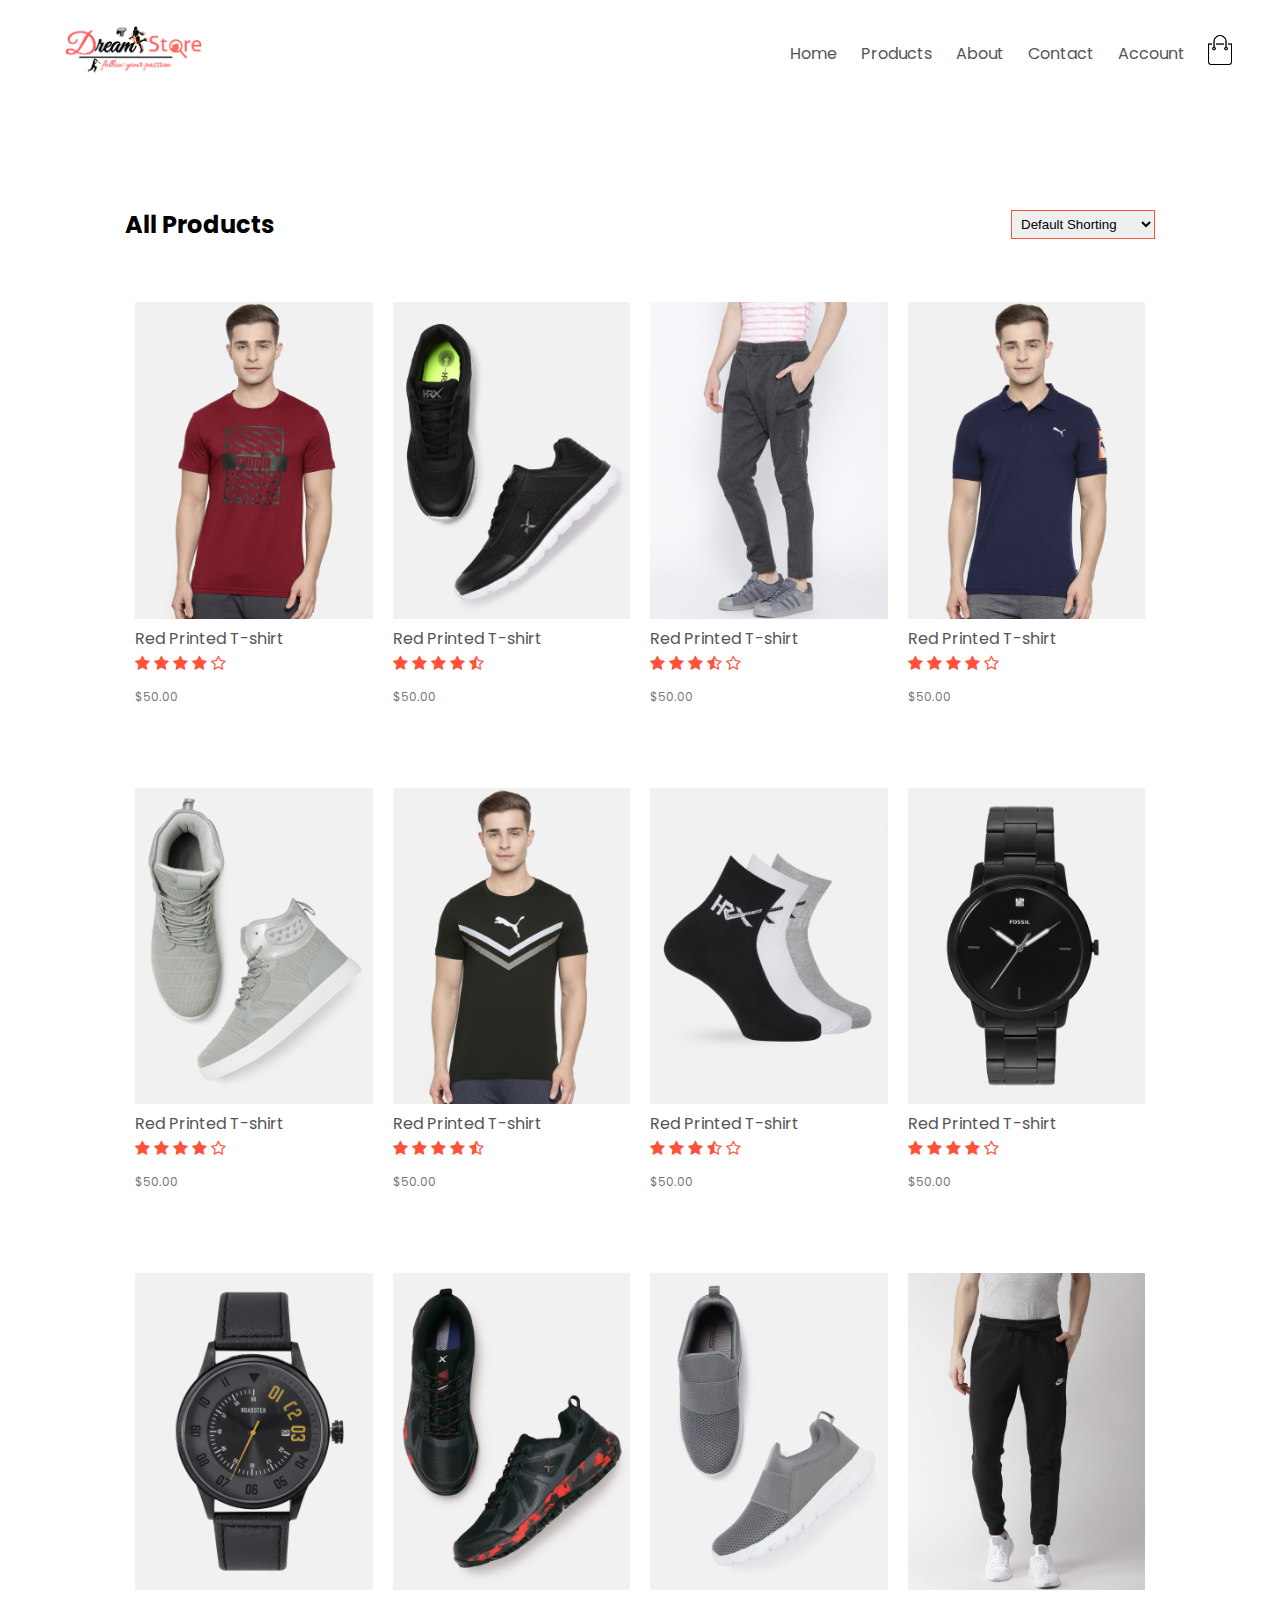
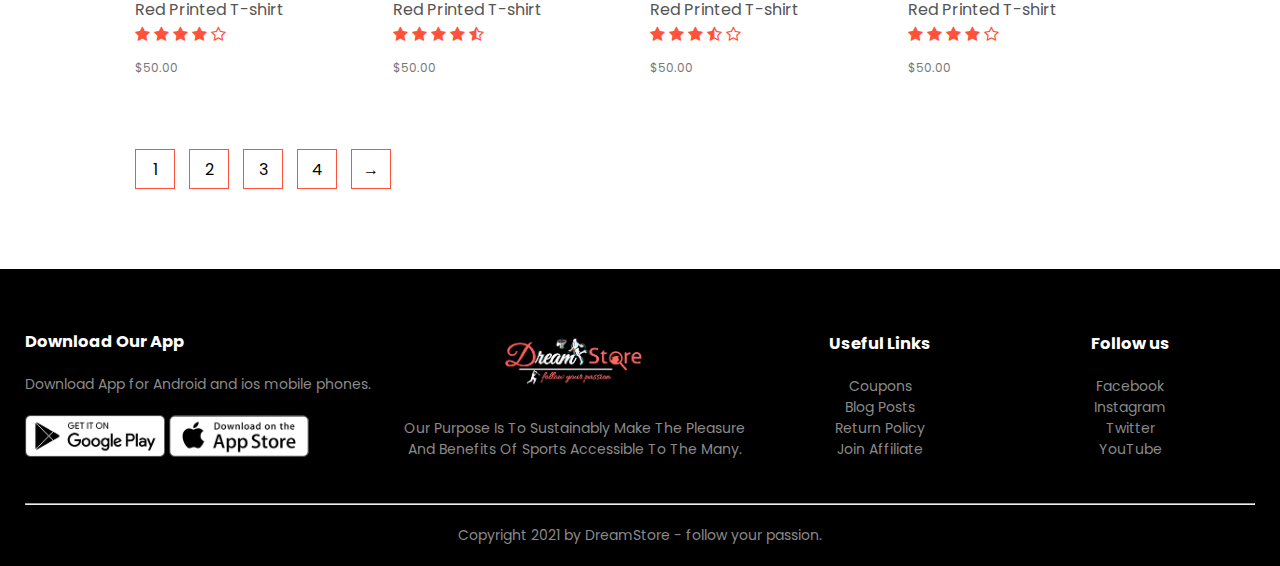
<file: products.html>
<!DOCTYPE html>
<html lang="en">
<head>
    <meta charset="UTF-8">
    <meta name="viewport" content="width=device-width, initial-scale=1.0">
    <link rel="stylesheet" type="text/css" href="css/style.css" >
    <link href="https://fonts.googleapis.com/css2?family=Poppins:wght@300;400;500;600;700&display=swap" rel="stylesheet">
    <link rel = "icon" href ="images/cart.png" type = "image/x-icon" >
    <link rel = "stylesheet" href="https://stackpath.bootstrapcdn.com/font-awesome/4.7.0/css/font-awesome.min.css">
    <title>DreamStore</title>
</head>
<body>
 
  <div class="container">
    <div class="navbar">
        <div class="logo">
          <img src="images/DreamStore.png" width="180px">
        </div>
      
      <nav>
        <ul id="MenuItems">
          <li><a href="index.html">Home</a></li>
          <li><a href="products.html">Products</a></li>
          <li><a href="about.html">About</a></li>
          <li><a href="contact.html">Contact</a></li>
          <li><a href="account.html">Account</a></li>
        </ul>
      </nav>
        <a href="cart.html"><img src="images/cart.png" width="30px" height="30px"></a>
        <img src="images/menu.png" class="menu-icon" onclick="menutoggle()">
    </div>
  </div> 

<!-----------------------------------------featured products--------------------------------------------------->

<div class="small-container">
   <div class="row row-div">
    <h2>All Products</h2>
    <select>
      <option>Default Shorting</option>
      <option>Short by popularity</option>
      <option>Short by price</option>
      <option>Short by rating</option>
      <option>short by sale</option>
    </select>
   </div>

    <div class="row">
      <div class="ref col-3">
        <a href="product-details.html"><img src="images/product-1.jpg"></a>
        <a href="product-details.html"><h4>Red Printed T-shirt</h4></a>
        <div class="rating">
          <i class="fa fa-star"></i>
          <i class="fa fa-star"></i>
          <i class="fa fa-star"></i>
          <i class="fa fa-star"></i>
          <i class="fa fa-star-o"></i>
        </div>
        <p>$50.00</p>
      </div>

      <div class="ref col-3">
        <img src="images/product-2.jpg">
        <h4>Red Printed T-shirt</h4>
        <div class="rating">
          <i class="fa fa-star"></i>
          <i class="fa fa-star"></i>
          <i class="fa fa-star"></i>
          <i class="fa fa-star"></i>
          <i class="fa fa-star-half-o"></i>
        </div>
        <p>$50.00</p>
      </div>

      <div class="ref col-3">
        <img src="images/product-3.jpg">
        <h4>Red Printed T-shirt</h4>
        <div class="rating">
          <i class="fa fa-star"></i>
          <i class="fa fa-star"></i>
          <i class="fa fa-star"></i>
          <i class="fa fa-star-half-o"></i>
          <i class="fa fa-star-o"></i>
        </div>
        <p>$50.00</p>
      </div>

      <div class="ref col-3">
        <img src="images/product-4.jpg">
        <h4>Red Printed T-shirt</h4>
        <div class="rating">
          <i class="fa fa-star"></i>
          <i class="fa fa-star"></i>
          <i class="fa fa-star"></i>
          <i class="fa fa-star"></i>
          <i class="fa fa-star-o"></i>
        </div>
        <p>$50.00</p>
      </div>

    </div>

    <div class="row">
      <div class="ref col-3">
        <img src="images/product-5.jpg">
        <h4>Red Printed T-shirt</h4>
        <div class="rating">
          <i class="fa fa-star"></i>
          <i class="fa fa-star"></i>
          <i class="fa fa-star"></i>
          <i class="fa fa-star"></i>
          <i class="fa fa-star-o"></i>
        </div>
        <p>$50.00</p>
      </div>

      <div class="ref col-3">
        <img src="images/product-6.jpg">
        <h4>Red Printed T-shirt</h4>
        <div class="rating">
          <i class="fa fa-star"></i>
          <i class="fa fa-star"></i>
          <i class="fa fa-star"></i>
          <i class="fa fa-star"></i>
          <i class="fa fa-star-half-o"></i>
        </div>
        <p>$50.00</p>
      </div>

      <div class="ref col-3">
        <img src="images/product-7.jpg">
        <h4>Red Printed T-shirt</h4>
        <div class="rating">
          <i class="fa fa-star"></i>
          <i class="fa fa-star"></i>
          <i class="fa fa-star"></i>
          <i class="fa fa-star-half-o"></i>
          <i class="fa fa-star-o"></i>
        </div>
        <p>$50.00</p>
      </div>

      <div class="ref col-3">
        <img src="images/product-8.jpg">
        <h4>Red Printed T-shirt</h4>
        <div class="rating">
          <i class="fa fa-star"></i>
          <i class="fa fa-star"></i>
          <i class="fa fa-star"></i>
          <i class="fa fa-star"></i>
          <i class="fa fa-star-o"></i>
        </div>
        <p>$50.00</p>
      </div>
    </div>

    <div class="row">
      <div class="ref col-3">
        <img src="images/product-9.jpg">
        <h4>Red Printed T-shirt</h4>
        <div class="rating">
          <i class="fa fa-star"></i>
          <i class="fa fa-star"></i>
          <i class="fa fa-star"></i>
          <i class="fa fa-star"></i>
          <i class="fa fa-star-o"></i>
        </div>
        <p>$50.00</p>
      </div>

      <div class="ref col-3">
        <img src="images/product-10.jpg">
        <h4>Red Printed T-shirt</h4>
        <div class="rating">
          <i class="fa fa-star"></i>
          <i class="fa fa-star"></i>
          <i class="fa fa-star"></i>
          <i class="fa fa-star"></i>
          <i class="fa fa-star-half-o"></i>
        </div>
        <p>$50.00</p>
      </div>

      <div class="ref col-3">
        <img src="images/product-11.jpg">
        <h4>Red Printed T-shirt</h4>
        <div class="rating">
          <i class="fa fa-star"></i>
          <i class="fa fa-star"></i>
          <i class="fa fa-star"></i>
          <i class="fa fa-star-half-o"></i>
          <i class="fa fa-star-o"></i>
        </div>
        <p>$50.00</p>
      </div>

      <div class="ref col-3">
        <img src="images/product-12.jpg">
        <h4>Red Printed T-shirt</h4>
        <div class="rating">
          <i class="fa fa-star"></i>
          <i class="fa fa-star"></i>
          <i class="fa fa-star"></i>
          <i class="fa fa-star"></i>
          <i class="fa fa-star-o"></i>
        </div>
        <p>$50.00</p>
      </div>
    </div>

    <div class="page-btn">
      <span>1</span>
      <span>2</span>
      <span>3</span>
      <span>4</span>
      <span>&#8594</span>
    </div>

  </div> 


<!----------------------------------------------------footer--------------------------------------------------->

<div class="footer">
 <div class="container">
  <div class="row">
     <div class="footer-col-1">
       <h3>Download Our App</h3>
       <p>Download App for Android and ios mobile phones.</p>
       <div class="app-logo">
        <a href="#"><img src="images/play-store.png"></a> 
        <a href="#"><img src="images/app-store.png"></a> 
       </div>
     </div>
     <div class="footer-col-2">
      <img src="images/DreamStore white.png">
      <p>Our Purpose Is To Sustainably Make The Pleasure And Benefits Of Sports Accessible To The Many.</p>
     </div>
     <div class="footer-col-3">
      <h3>Useful Links</h3>
      <ul>
        <li>Coupons</li>
        <li>Blog Posts</li>
        <li>Return Policy</li>
        <li>Join Affiliate</li>
      </ul>
    </div>
    
    <div class="footer-col-4">
      <h3>Follow us</h3>
      <ul>
        <li>Facebook</li>
        <li>Instagram</li>
        <li>Twitter</li>
        <li>YouTube</li>
      </ul>
    </div>
  </div>
  <hr>
  <p class="copyright">Copyright 2021 by DreamStore - follow your passion.</p>
 </div>
</div>

<!-----------------------------------------------JavaScript Part---------------------------------------------->

<script>
  var MenuItems = document.getElementById("MenuItems");
  MenuItems.style.maxHeight = "0px";

  function menutoggle() {
    if(MenuItems.style.maxHeight == "0px"){
      MenuItems.style.maxHeight = "200px";
    }

    else{
      MenuItems.style.maxHeight = "0px";
    }
  }

</script>

</body>
</html>
</file>
<file: css/style.css>
*{
    margin: 0;
    padding: 0;
    box-sizing: border-box;
}

body{
    font-family: 'Poppins',sans-serif;
}

.navbar{
    display: flex;
    align-items: center;
    padding: 20px;
}

nav{
    flex: 1;
    text-align: right;
}

nav ul{
    display: inline-block;
    list-style-type: none;
}

nav ul li{
    display: inline-block;
    margin-right: 20px;
}

a{
    text-decoration: none;
    color: #555;
}

p{
    color: #555;
}

.container{
    max-width: 1300px;
    margin: auto;
    padding-left: 25px;
    padding-right: 25px;
}

.row{
    display: flex;
    align-items: center;
    flex-wrap: wrap;
    justify-content: space-around;
}

.col-2{
    flex-basis: 50%;
    min-width: 300px;
}

.col-2 img{
    max-width: 100%;
    padding: 50px 0;
}

.col-2 h1{
    font-size: 50px;
    line-height: 60px;
    margin: 25px 0;
}

.btn{
    display: inline-block;
    background: #ff523b;
    color: #fff;
    padding: 8px 30px;
    margin: 30px 0;
    border-radius: 30px;
    transition: background 0.5s;
}

.btn:hover{
     background: #563434;
}

.header{
    background: radial-gradient(#fff,#afeeee);
}

.header .row{
    margin-top: 70px;
}

.categories{
    margin: 70px 0;
}

.col-3{
    flex-basis: 30%;
    min-width: 250px;
    margin-bottom: 30px;
}

.col-3 img{
    width: 100%;
}

.small-container{
    max-width: 1080px;
    margin: auto;
    padding-left: 25px;
    padding-right: 25px;
}

.products{
    text-align: center;
    margin: 0 auto 80px;
    position: relative;
    line-height: 60px;
    color: #555;
}

.products:after{
    content: '';
    background: #ff523b;
    width: 80px;
    height: 5px;
    border-radius: 5px;
    position: absolute;
    bottom: 0;
    left: 50%;
    transform: translateX(-50%);
}

.ref{
    flex-basis: 25%;
    padding: 10px;
    min-width: 200px;
    margin-bottom: 50px;
    transition: transform 0.5s;
}

.ref img{
    width: 100%;
}

h4{
    color: #555;
    font-weight: normal;
}

.ref p{
    font-size: 14px;
}

.rating .fa{
    color: #ff523b;
}

.ref:hover{
    transform: translateY(-10px);
}

.offer{
    background: radial-gradient(#fff,#afeeee);
    margin-top: 80px;
    padding: 30px 0;
}

.col-2 .offer-img{
    padding: 30px;
}

.small{
    color: #555;
}

.testimonial{
    padding-top: 100px;
}

.testimonial .col-3{
    text-align: center;
    padding: 40px 20px;
    box-shadow: 0 0 20px 0 rgba(0, 0, 0, 0.1);
    cursor: pointer;
    transition: transform 0.5s;
}

.testimonial .col-3 img{
    width: 50%;
    margin-top: 20px;
    border-radius: 50%;
}

.testimonial .col-3:hover{
    transform: translateY(-10px);
}

.fa.fa-quote-left{
    font-size: 34px;
    color: #ff523b;
}

.col-3 p{
    font-size: 12px;
    margin: 12px 0;
    color: #777;
}

.testimonial .col-3 h1{
    font-size: 16px;
    font-weight: 600;
    color: #000;
}

.testimonial .col-3 h2{
    font-size: 14px;
    font-weight: 500;
    color: #555;
}

.brands{
    margin-top: 100px auto;
}

.col-5{
    width: 100px;
}

.col-5 img{
    width: 100%;
    cursor: pointer;
    transition: 0.5s;
    margin-top: 20px;
    margin-bottom: 20px;
}

.col-5 img:hover{
    transform: scale(1.4);
}

.footer{
    background: #000;
    color: #8a8a8a;
    font-size: 14px;
    padding: 60px 0 20px;
}

.footer p{
    color:#8a8a8a
}

.footer h3{
    color: #fff;
    margin-bottom: 20px;
}

.footer-col-1, .footer-col-2, .footer-col-3, .footer-col-4{
    min-width: 250px;
    margin-bottom: 20px;
}

.footer-col-1{
    flex-basis: 30%;
}

.app-logo{
    margin-top: 20px;
}

.app-logo img{
    width: 140px;
    cursor: pointer;
    transition: 0.5s;
}

.app-logo img:hover{
    transform: scale(1.02);
}

.footer-col-2{
    flex: 1;
    text-align: center;
}

.footer-col-2 img{
    width: 180px;
    margin-bottom: 20px;
}

.footer-col-3, .footer-col-4{
    flex-basis: 12%;
    text-align: center;
}

ul{
    list-style-type: none;
}

.footer hr{
    color: #b5b5b5;
    height: 1px;
    margin: 20px 0;
}

.copyright{
    text-align: center;
}

.menu-icon{
    width: 28px;
    margin-left: 20px;
    display: none;
}

.row-div{
    justify-content: space-between;
    margin: 100px auto 50px;
}

select{
    border: 1px solid #ff523b;
    padding: 5px;
}

select:focus{
    outline: none;
}

.page-btn{
    margin: 0 auto 80px;
}

.page-btn span{
    display: inline-block;
    border: 1px solid #ff523b;
    width: 40px;
    height: 40px;
    margin-left: 10px;
    text-align: center;
    line-height: 40px;
    cursor: pointer;
}

.page-btn span:hover{
    background: #ff523b;
    color: #fff;
    border: 1px solid #000;
}

.single-product{
    margin-top: 80px;

}

.single-product .col-2{
    padding: 20px;
}

.single-product .col-2 p{
    margin-top: 15px;
}

.single-product .col-2 img{
    padding: 0;
}

.single-product h4{
    margin: 20px 0;
    font-size: 22px;
    font-weight: bold;
}

.single-product select{
    display: block;
    padding: 10px;
    margin-top: 20px;
}

.single-product input{
    width: 50px;
    height: 40px;
    padding-left: 10px;
    margin-right: 10px;
    font-size: 20px;
    border: 1px solid #ff523b;
}

input:focus{
    outline: none;
}

.single-product .fa{
    color: #ff523b;
    margin-left: 10px;
}

.small-img-row{
    display: flex;
    justify-content: space-between;
}

.small-img-col{
    flex-basis: 24%;
    cursor: pointer;
}

.small-img{
    margin-top:5px;
    transition: 0.5s;
}

.small-img:hover{
     transform: scale(1.05);
}

.cart-page{
    margin: 80px auto;
}

table{
    width: 100%;
    border-collapse: collapse;
}

.cart-info{
    display: flex;
    flex-wrap: wrap;
}

th{
    text-align: left;
    padding: 5px;
    color: #fff;
    background: #ff523b;
    font-weight: normal;
}

td{
    padding: 10px 5px;
}

td input{
    width: 40px;
    height: 30px;
    padding: 5px;
}

td a{
    color: #ff523b;
    font-size: 12px;
}

td img{
    width: 80px;
    height: 80px;
    margin-right: 10px;
}

.total-price{
    display: flex;
    justify-content: flex-end;
}

.total-price table{
    border-top: 3px solid #ff523b;
    width: 100%;
    max-width: 400px;
}

td:last-child{
    text-align: right;
}

th:last-child{
    text-align: right;
}

.account-page{
    padding: 50px 0;
    background: radial-gradient(#fff,#afeeee);
}

.form-container{
    background: #fff;
    width: 300px;
    height: 400px;
    position: relative;
    text-align: center;
    padding: 20px 0;
    margin: auto;
    box-shadow: 0 0 20px 0 rgba(0, 0, 0, 0.1);
    overflow: hidden;
}

.form-container span{
    font-weight: bold;
    padding: 0 10px;
    color: #555;
    width: 100px;
    display: inline-block;
    cursor: pointer;
}

.form-btn{
    display: inline-block;
}

.form-container form{
    max-width: 300px;
    padding: 0 20px;
    position: absolute;
    top: 130px;
    transition: transform 0.1s;
}

form input{
    width: 100%;
    height: 30px;
    margin: 10px 0;
    padding: 0 10px;
    border: 1px solid #ccc;
}

form .btn{
    width: 100%;
    border: none;
    margin: 10px 0;
    cursor: pointer;
}

form .btn:focus{
    outline: none;
}

#LoginForm{
    left: -300px;
}

#RegForm{
    left: 0;
}

form a{
    font-size: 12px;
}

#indicator{
    width: 100px;
    height: 3px;
    border: none;
    background: #ff523b;
    margin-top: 8px;
    transform: translateX(100px);
    transition: transform 0.1s;
}

form p{
    font-size: 12px;
    color: #555;
    margin-top: 10px;
    margin-bottom: 10px;
}

form .tc{
    font-size: 12px;
    color: blue;
    cursor: pointer;
}

section{
    position: relative;
    display: flex;
    justify-content: center;
    align-items: center;
    min-height: 100vh;
    background:  radial-gradient(#fff, #ffd6d6);
}

section::before{
    content: '';
    position: absolute;
    top: 0;
    left: 0;
    width: 50%;
    height: 100%;
    
}

section .container{
    position: relative;
    min-width: 1100px;
    min-height: 550px;
    display: flex;
    z-index: 1000;
}

section .container .contact-info{
    position: absolute;
    top: 40px;
    width: 350px;
    height: calc(100% - 80px);
    background: #0f3959;
    z-index: 1;
    padding: 40px;
    display: flex;
    flex-direction: column;
    justify-content: space-between;
    box-shadow: 0 20px 20px rgba(0, 0, 0, 0.2);
}

section .container .contact-info h2{
    color: #fff;
    font-size: 24px;
    font-weight: 500;
}

.info{
    position: relative;
    margin: 20px 0;
}

.info li{
    position: relative;
    list-style: none;
    display: flex;
    margin: 20px 0;
    align-items: flex-start;
    cursor: pointer;
}

.info li span:nth-child(1){
    width: 30px;
    min-width: 30px;
}

.info li span:nth-child(1) img{
    max-width: 100%;
    filter: invert(1);
    opacity: 0.5;
}

.info li span:nth-child(2){
    color: #fff;
    margin-left: 10px;
    font-weight: 300;
    opacity: 0.5;
}

.info li:hover span:nth-child(1) img, .info li:hover span:nth-child(2){
    opacity: 1;
}

.social-media ul{
    position: absolute;
    top: 50%;
    left: 50%;
    padding: 0;
    margin-top: 150px;
    transform: translate(-50%, -50%);
    display: flex;
}

.social-media ul li{
    list-style: none;
    margin: 0 15px;
}

.social-media ul li .fa{
    font-size: 20px;
    line-height: 40px;
    transition: 0.5s;
    color: #000;
}

.social-media ul li .fa:hover{
    color: #fff;
}

.social-media ul li a{
    position: relative;
    display: block;
    width: 40px;
    height: 40px;
    border-radius: 50%;
    background: #fff;
    text-align: center;
    transition: 0.5s;
    box-shadow: 0 5px 4px rgba(0,0,0,0.5);
}

.social-media ul li a:hover{
    transform: translate(0, -10px);
}

.social-media ul li a:hover i{
    transform: scale(1.2);
}

.social-media ul li:nth-child(1) a:hover{
    background: #3b5999;
}

.social-media ul li:nth-child(2) a:hover{
    background:linear-gradient(130deg, #3cbcf8, purple, #e4405f,#ff523b,#ff5); 
}

.social-media ul li:nth-child(3) a:hover{
    background: #55acee;
}

.social-media ul li:nth-child(4) a:hover{
    background: #dd4b39;
}

.social-media ul li:nth-child(5) a:hover{
    background: #3b5996;
}

.contact-form{
    position: absolute;
    padding: 70px 50px;
    background: #fff;
    margin-left: 150px;
    padding-left: 250px;
    height: 100%;
    width: calc(100% - 150px);
    box-shadow: 0 50px 50px rgba(0, 0, 0, 0.5);
}

.contact-form h2{
    font-size: 25px;
    font-weight: 700;
    margin-bottom: 40px;
    color: #0f3959;
}

.form-box{
    position: relative;
    display: flex;
    justify-content: space-between;
    flex-wrap: wrap;
    padding-top: 30px;

}

.input-box{
    position: relative;
    margin: 0 0 35px 0;
}

.form-box .w50{
    width: 47%;
}

.form-box .w100{
    width: 100%;
}

.w100 h4{
    font-family: cursive;
    text-align: left;
    margin-bottom: 10px;
}

::placeholder{
    font-size: 0.85rem;
}


.send_btn{
    background: #0f3959;
    color: #fff;
    text-align: center;
    margin-top: 20px;
    margin-bottom: 20px;
    padding-top: 8px;
    padding-bottom: 8px;
}

.send_btn:hover{
    background: #555;
}

.form-box .input-box input{
    width: 100%!important;
    padding: 5px 0;
    font-size: 14px;
    font-weight: 300;
    color: #333;
    border:none;
    border-bottom: 1px solid #777;
    outline: none;
}

.input-box textarea{
    width: 100%!important;
    min-height: 120px;
    padding: 5px 0;
    font-size: 18px;
    font-weight: 300;
    color: #333;
    border:none;
    outline: none;
}

.aboutus{
    padding-top: 20px;
    background: radial-gradient(#fff,#afeeee);
}

.aboutus h2{
    margin-top: 20px;
    margin-bottom: 30px;
    margin-right: 10px;
    margin-left: 10px;
    font-size: 20px;
    font-weight: bold;
    color: #333;
    text-align: center;
}

.aboutus .details p{
    font-size: 14px;
    color: #555;
    margin-right: 20px;
    margin-left: 20px;
    margin-top: 30px;
    margin-bottom: 20px;
}

.baseline{
    width: 100%;
    height:1px;
    border-color: #ff523b;
    margin-bottom: 15px;
}

.aboutus h3{
    margin-top: 10px;
    margin-bottom: 2px;
    margin-right: 10px;
    margin-left: 10px;
    font-size: 20px;
    font-weight: bold;
    color: #333;
    text-align: center;
}

.baseline2{
    width: 10%;
    margin-left: 45.1%;
    height:1px;
    border-color: #ff523b;
    margin-bottom: 15px;
}

.em{
    margin-top: 150px;
    padding-top: 30px;
    padding-bottom: 50px;
    font-size: medium;
    font-weight: bold;
    font-family: cursive;
    text-align: center;
    margin-bottom: 30px;
}

.mypic {
    width: 150px;
    height: 150px;
    border-radius: 50%;
    margin-top: 30px;
    margin-left: 60px;
}

.name{
    font-size: 20px;
    font-weight: 500;
    color: #fff;
    text-align: center;
    margin-bottom: 1px;
}

.bio{
    font-size: 16px;
    font-weight: 300;
    color: #fff;
    text-align: center;
    margin-bottom: 20px;
    padding-bottom: 30px;
}

.form-box p{
    font-size: 14px;
    color: #555;
    font-family: cursive;
    margin-right: 10px;
    margin-left: 10px;
    margin-top: 5px;
    margin-bottom: 20px;
}

section2{
    position: relative;
    display: flex;
    justify-content: center;
    align-items: center;
    min-height: 100vh;
}

section2::before{
    content: '';
    position: absolute;
    top: 0;
    left: 0;
    width: 50%;
    height: 100%;
}

section2 .container{
    position: relative;
    min-width: 1100px;
    min-height: 550px;
    display: flex;
    z-index: 1000;
}

section2 .container .contact-info{
    position: absolute;
    top: 40px;
    width: 350px;
    height: calc(90% - 80px);
    background:#555;
    border-radius: 10px;
    z-index: 1;
    padding: 40px;
    display: flex;
    flex-direction: column;
    justify-content: space-between;
    box-shadow: 0 2px 2px rgba(0, 0, 0, 0.2);
    transition: 0.5s;
}

section2 .container .contact-info:hover{
    transform: translateX(-30px);
}

section2 .container .contact-info h2{
    color: #fff;
    font-size: 24px;
    font-weight: 500;
}

section2 .contact-form{
    position: absolute;
    padding: 40px 30px;
    background: #fff;
    border-radius: 10px;
    margin-left: 150px;
    padding-left: 250px;
    height: 75%;
    width: calc(100% - 150px);
    box-shadow: 0 10px 10px rgba(0, 0, 0, 0.2);
}

.baseline3{
    width: 25%;
    margin-left: 38%;
    height:1px;
    border-color: #ff523b;
    margin-bottom: 15px;
    margin-top: 2px;
}

.ceo{
    font-size: 20px;
    font-weight: bold;
    text-align: center;
}


















/*-----------------------------------------------------------------------------------------------------------*/

@media only screen and (max-width:800px){
    nav ul{
        position: absolute;
        top: 70px;
        left: 0;
        background: #333;
        width: 100%;
        overflow: hidden;
        transition: max-height 0.5s;
    }

    nav ul li{
        display: block;
        margin-right: 50px;
        margin-top: 10px;
        margin-bottom: 10px;
    }

    nav ul li a{
        color: #fff;
    }
    
    .menu-icon{
        display: block;
        cursor: pointer;
    }

}


/*-----------------------------------------------------------------------------------------------------------*/

@media only screen and (max-width:600px){
    .row{
        text-align: center;
    }

    .col-2, .col-3, .col-4{
        flex-basis: 100%;
    }

    .single-product .row{
        text-align: left;
    }
    
    .single-product .col-2{
        padding: 20px 0;
    }

    .single-product h1{
        font-size: 26px;
        line-height: 32px;
    }

    .cart-info p{
        display: block;
    }


}
</file>
